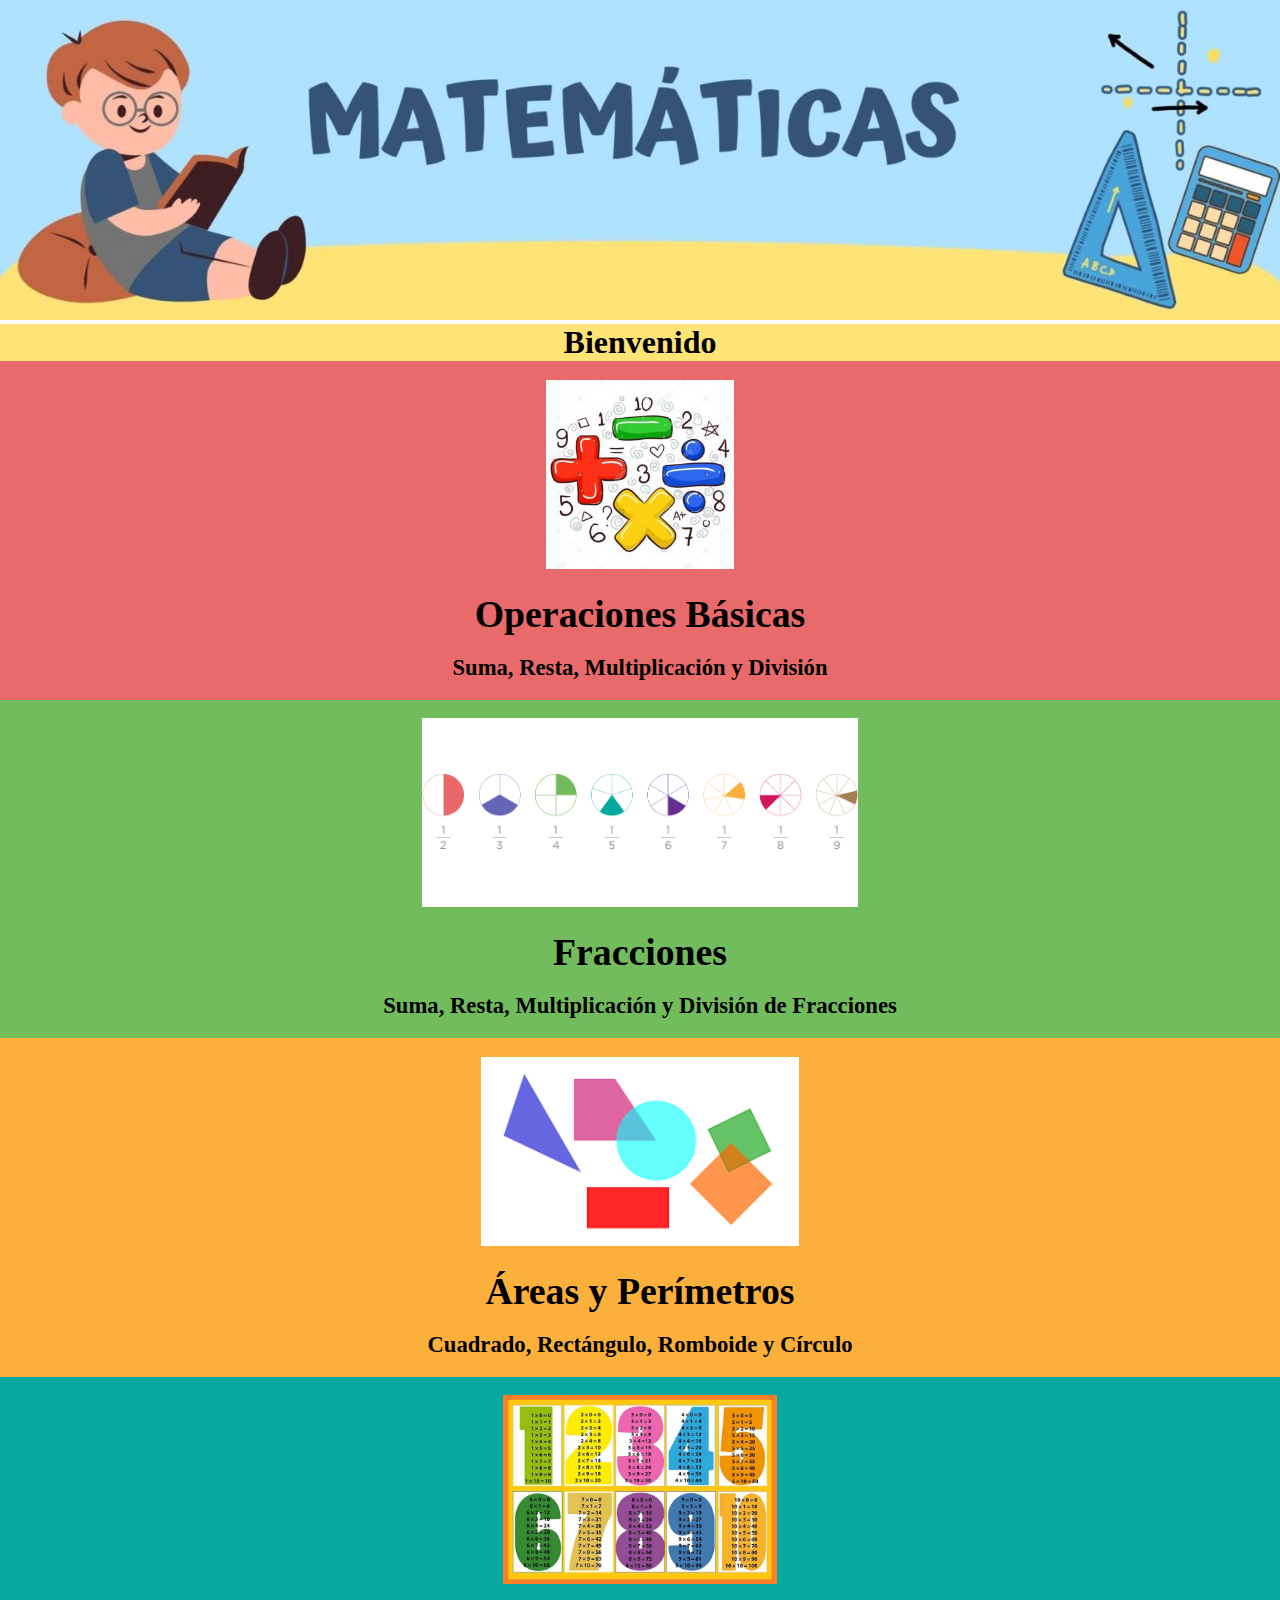
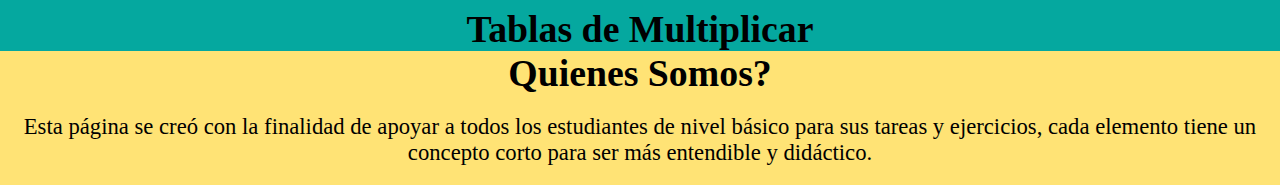
<file: index.html>
<!DOCTYPE html>
<html lang="en">
<head>
    <meta charset="UTF-8">
    <meta name="viewport" content="width=device-width, initial-scale=1.0">
    <title>Matematicas | Aprende Haciendo</title>
    <link rel="stylesheet" href="./SCSS/main.css">
    <!-- SEO -->
    <meta name="description" content="Conceptos básicos de Operaciones Basicas, Fracciones, Áreas y Perímetros y una Tabla de Multiplicar">
    <meta name="keywords" content="sumas, restas, multiplicaciones, areas, perimetros y fracciones">
</head>
<body>
    <header id="encabezado-scss">
        <div class="encabezado-img"><img class="img-encabezado" src="./img/encabezado-index-scss.jpg" alt="Encabezado de Matematicas  de la pagina Principal"></div>
        <div class="titulo-encabezado">
            <h1>Bienvenido</h1>
        </div>
    </header>
    <main>
        <section id="contenido-scss">
            <div class="contenido-div operacionesbasicas-div">
                <a class="contenido-link" href="paginas/operacionesbasicas.html"><img class="contenido-img" src="img/index-operacionesbasicas.jpg" alt="Imagen con signos de suma,resta,multiplicacion y division">
                <h2>Operaciones Básicas<br>
                    <h4>Suma, Resta, Multiplicación y División</h4>
                </h2></a>
            </div>
            <div class="contenido-div fracciones-div">
                <a class="contenido-link" href="paginas/fracciones.html"><img class="contenido-img fraciones-contenido" src="img/index-fracciones.png" alt="Imagen con diferentes Fracciones">
                <h2>Fracciones<br>
                    <h4>Suma, Resta, Multiplicación y División de Fracciones</h4>
                </h2></a>
            </div>
            <div class="contenido-div areasyperimetros-div">
                <a class="contenido-link" href="paginas/areasyperimetros.html"><img class="contenido-img" src="img/index-areasyperimetros.png" alt="Imagen con Figuras Geometricas">
                <h2>
                    Áreas y Perímetros<br><h4>
                        Cuadrado, Rectángulo, Romboide y Círculo
                    </h4>
                </h2></a>
            </div>
            <div class="contenido-div tablas-div">
                <a class="contenido-link" href="paginas/tablasdemultiplicar.html"><img class="contenido-img" src="img/index-tablas.jpg" alt="Imagenes de Tablas">
                <h2>
                    Tablas de Multiplicar<br>
                </h2></a>
            </div>
        </section>
    </main>
    <main>
        <footer>
            <div class="piedepagina">
                <h3>Quienes Somos?</h3>
                <p>Esta página se creó con la finalidad de apoyar a todos los estudiantes de nivel básico para sus tareas y ejercicios, cada elemento tiene un concepto corto para ser más entendible y didáctico.</p>
            </div>
        </footer>
    </main>
    
</body>
</html>
</file>
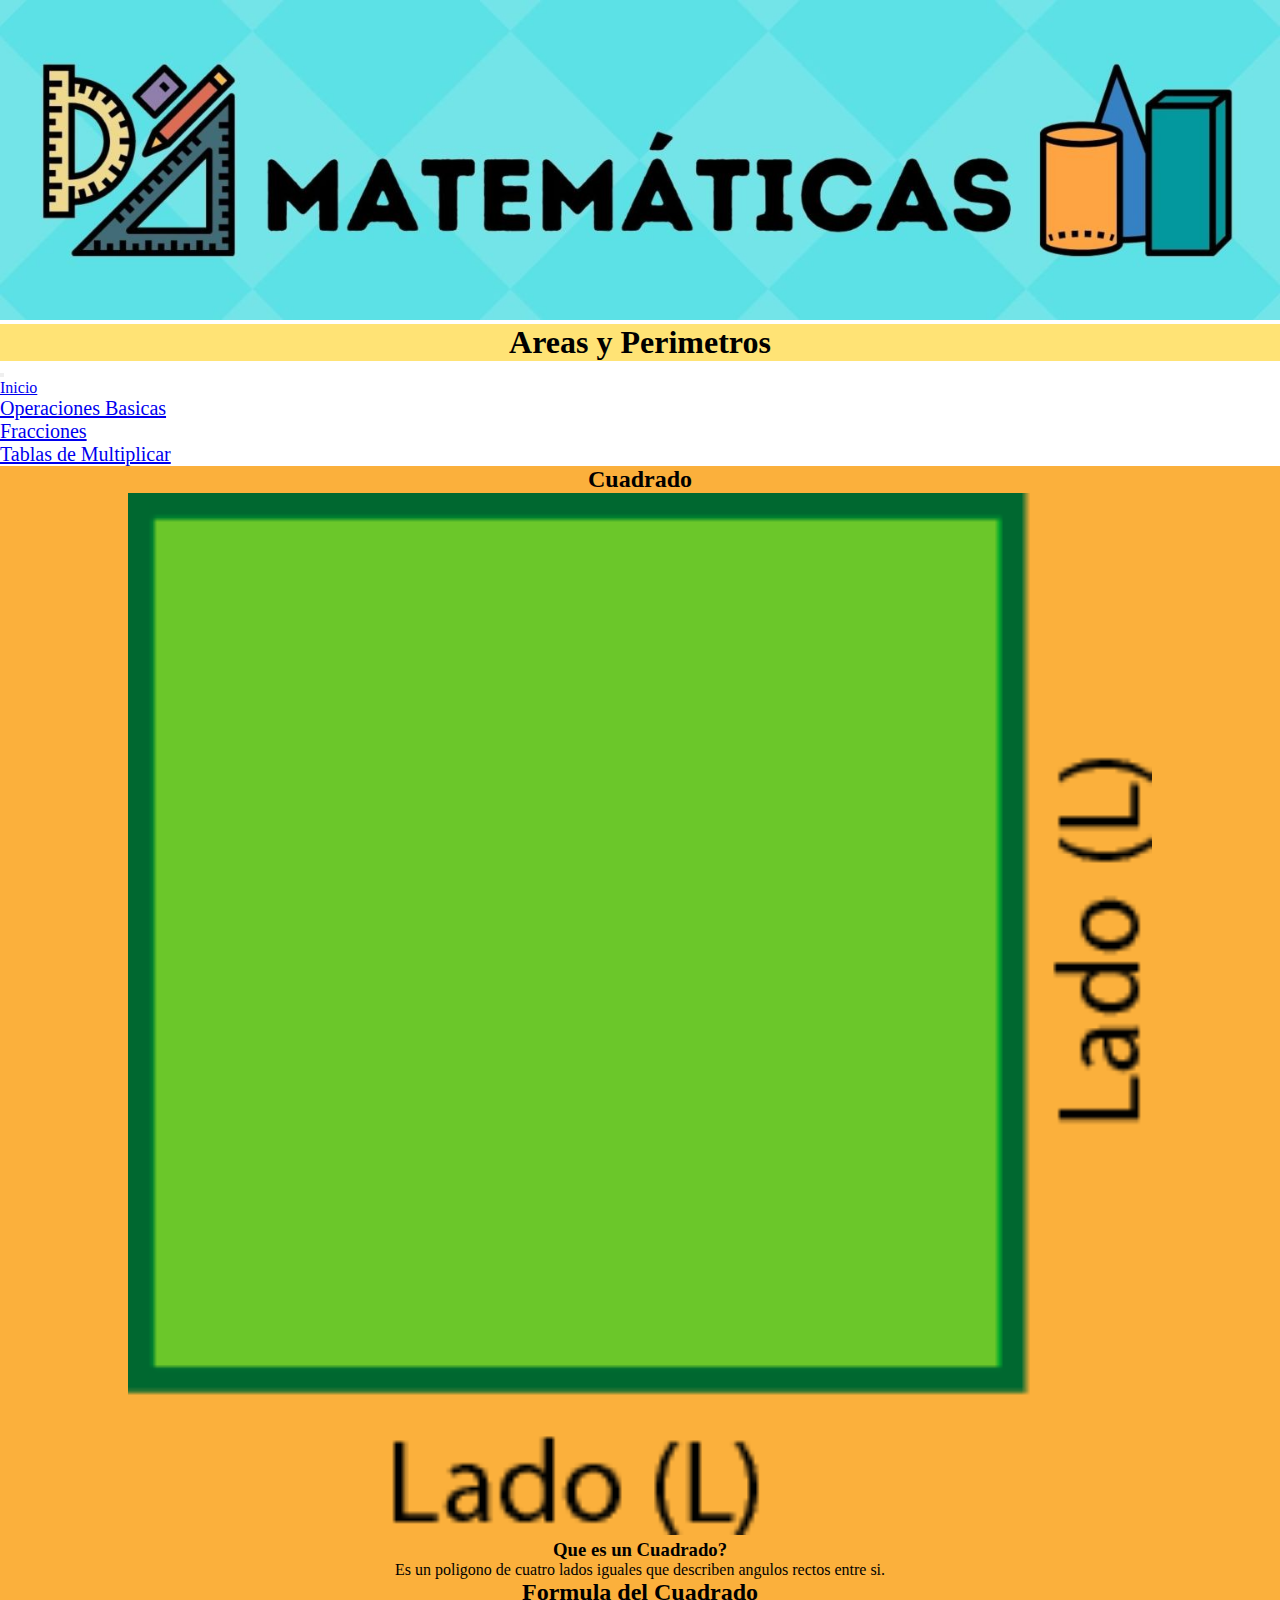
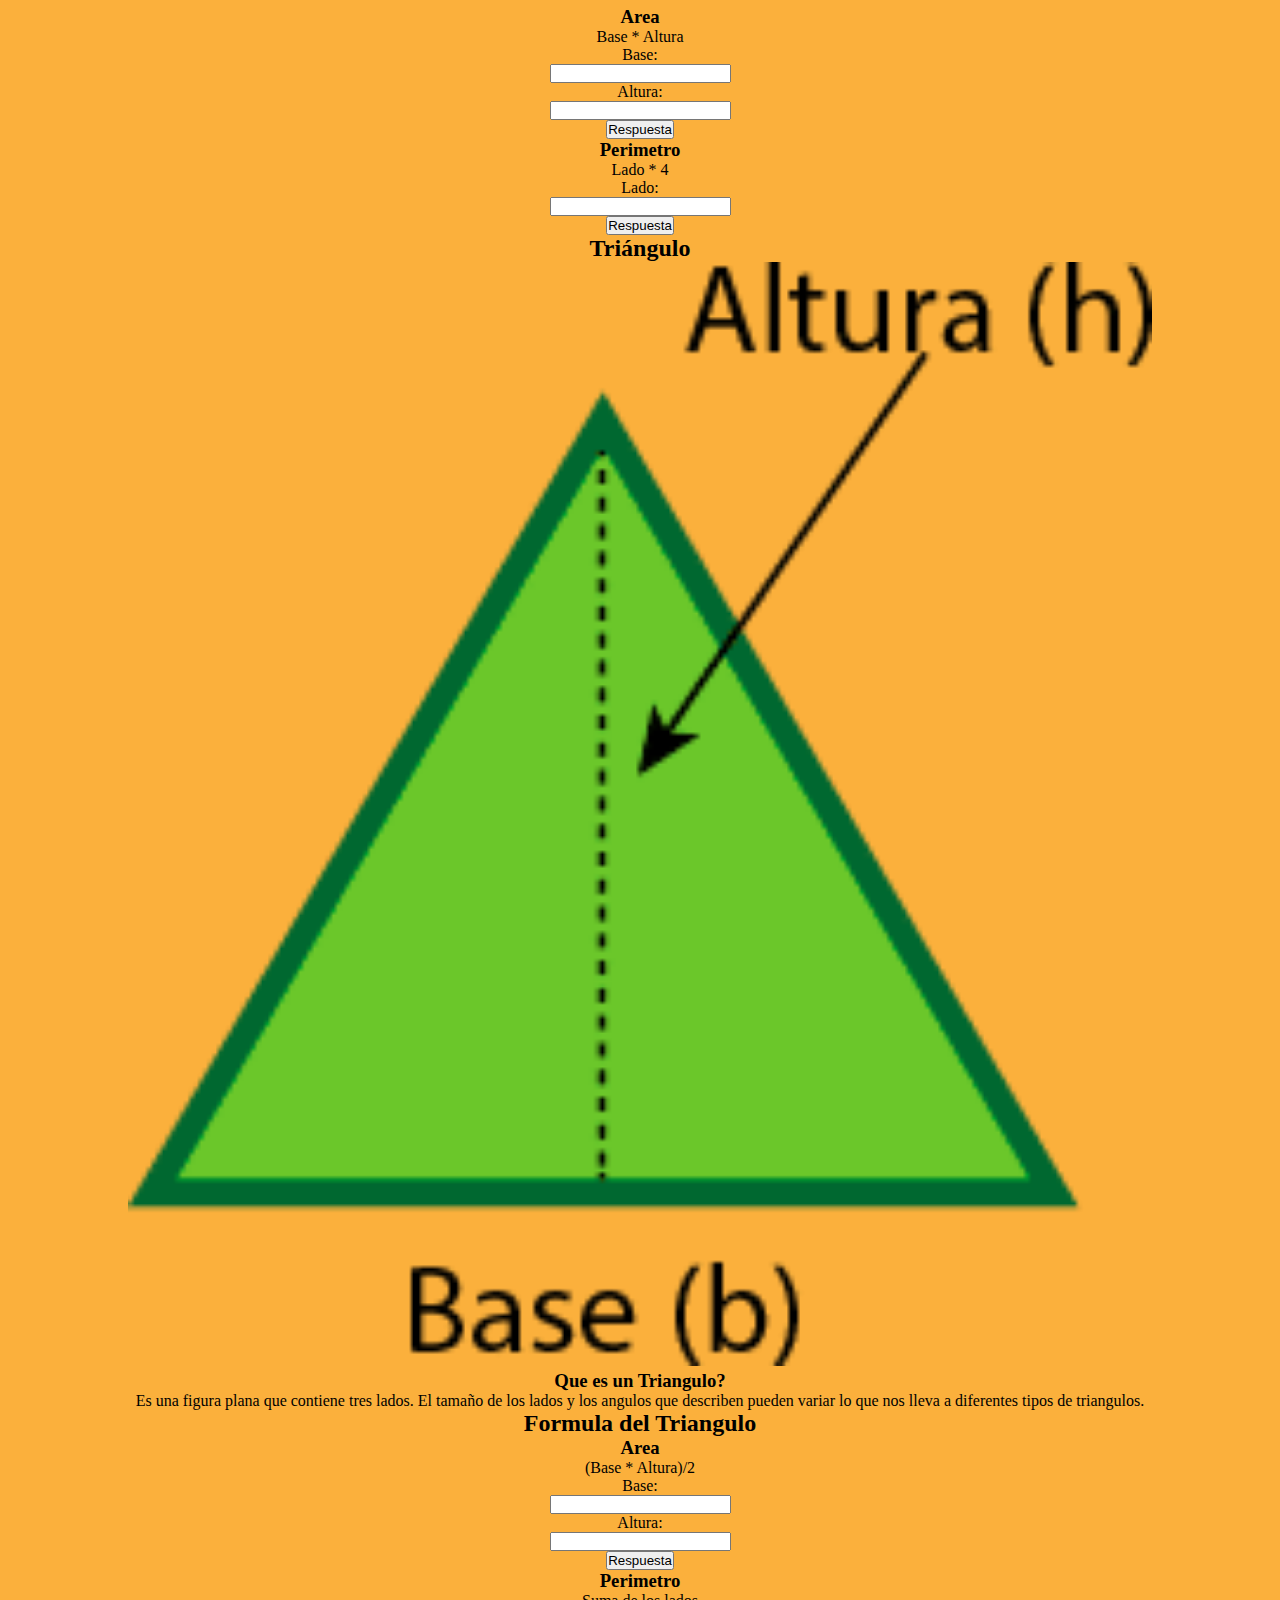
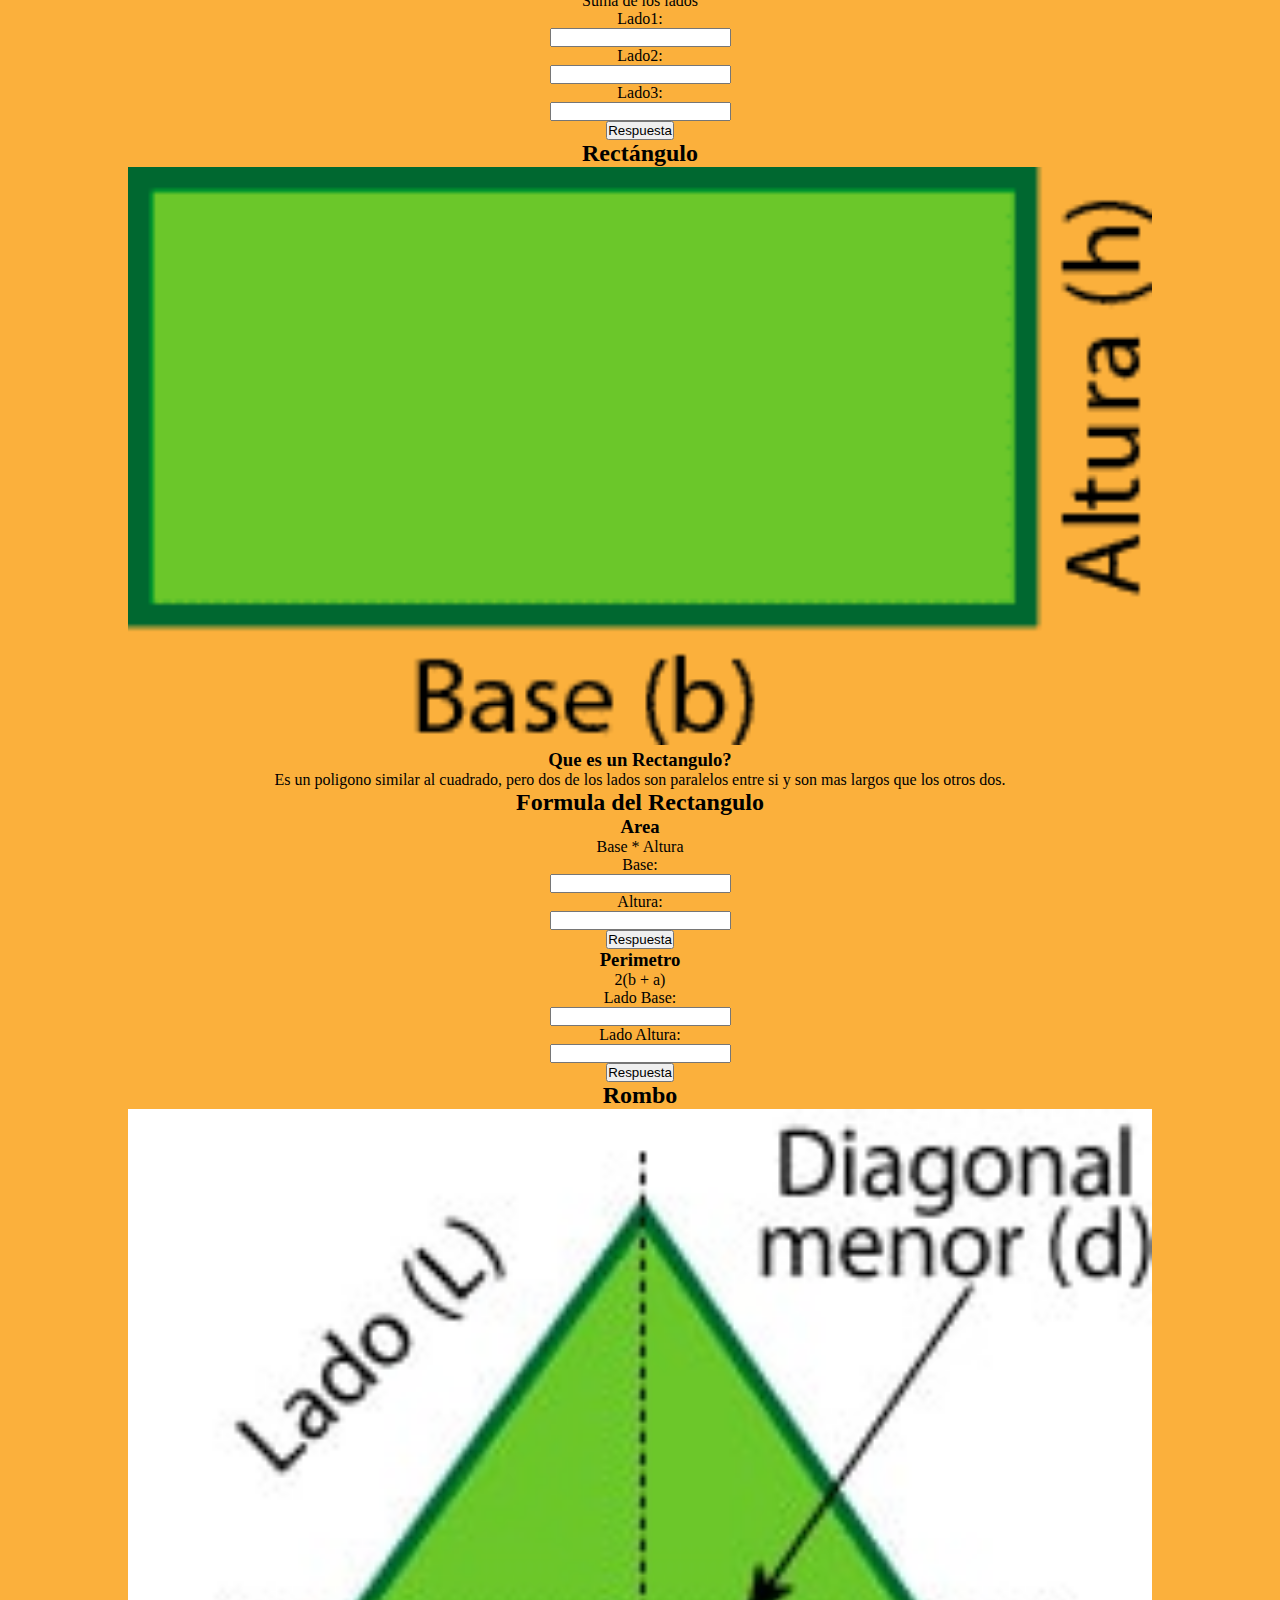
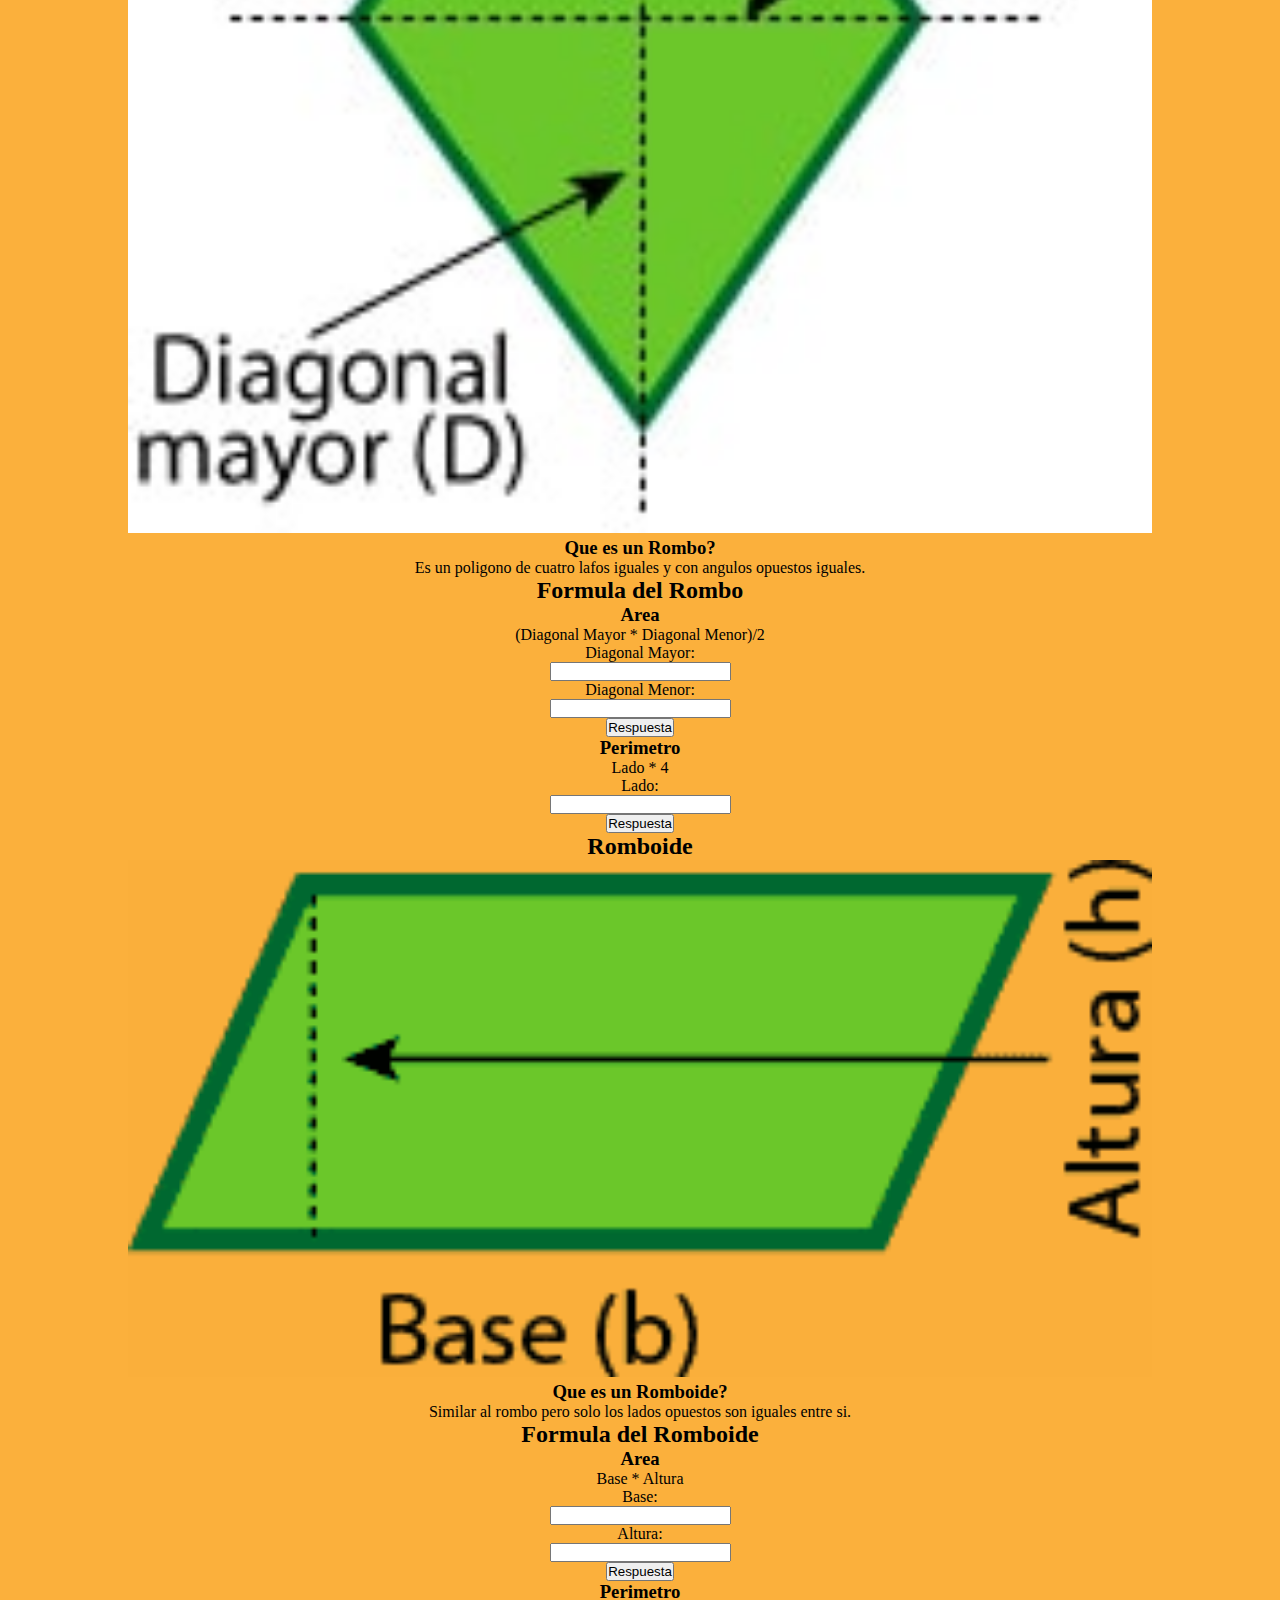
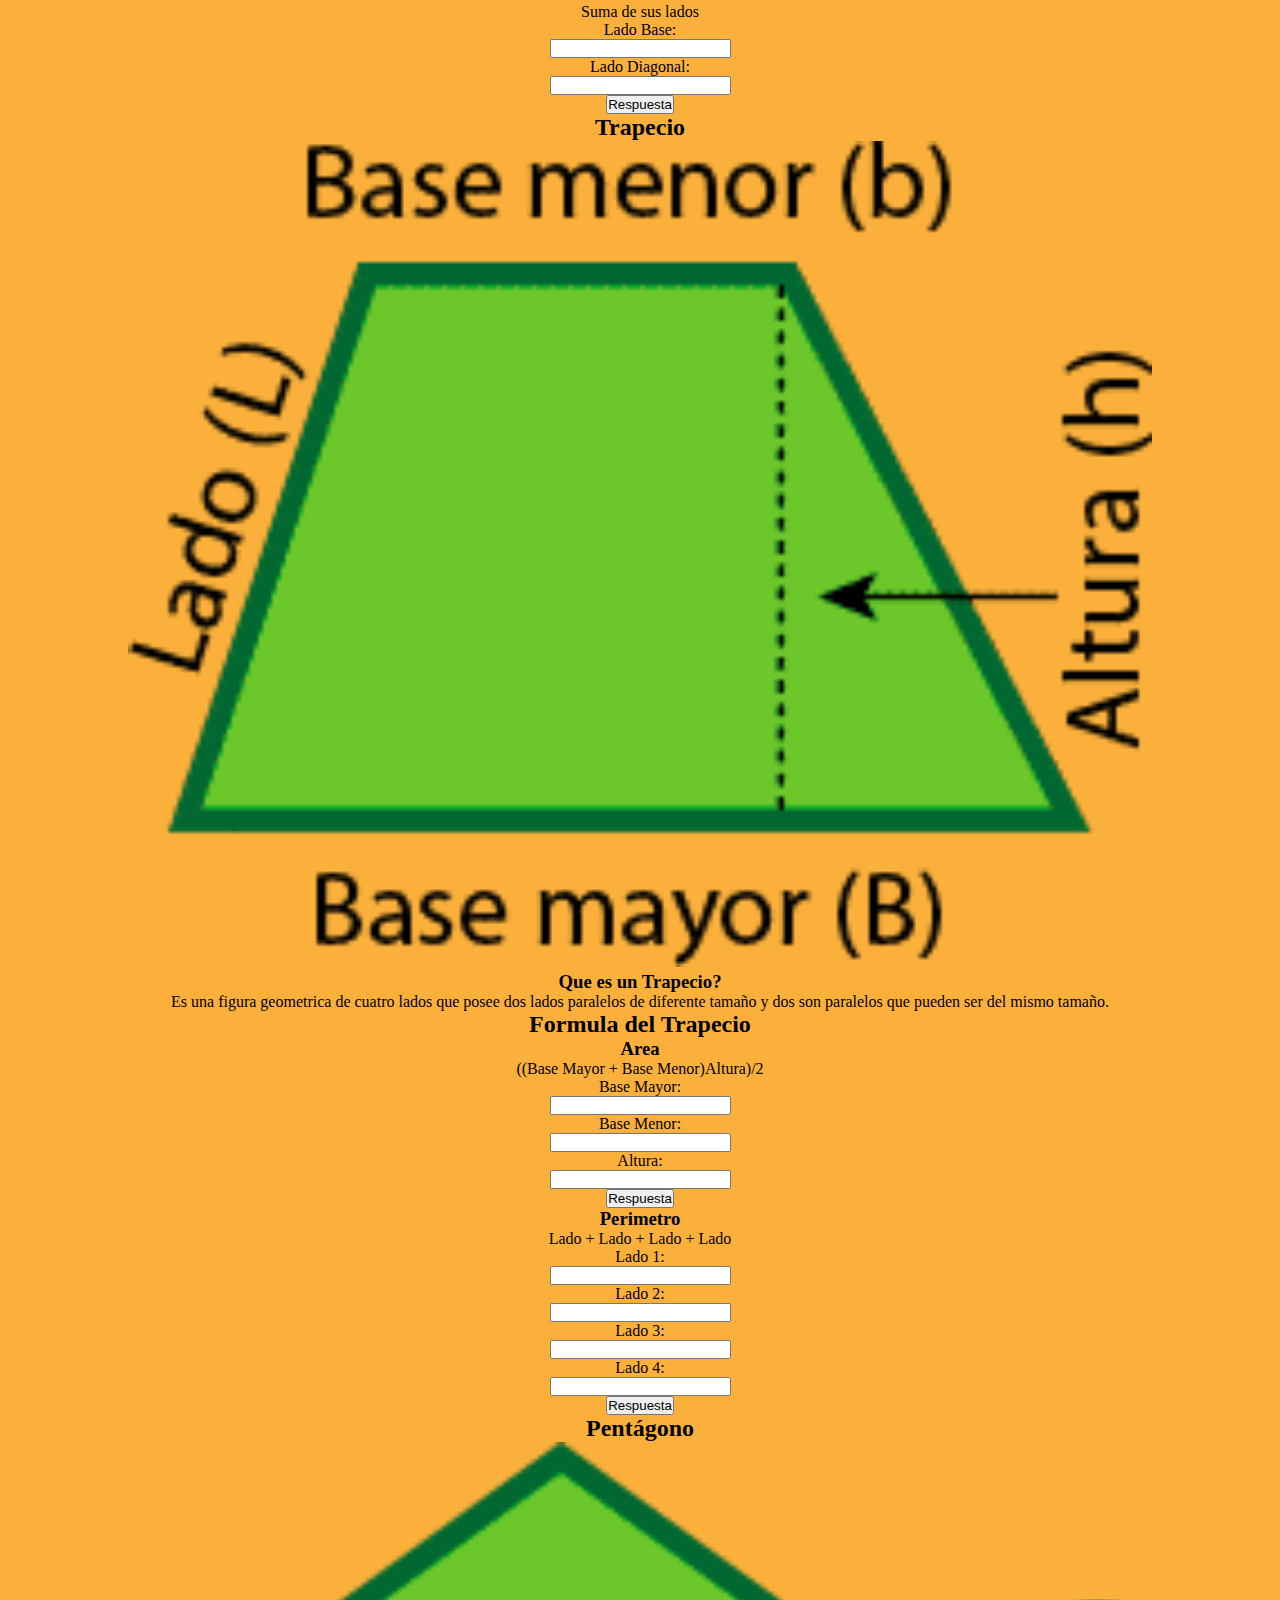
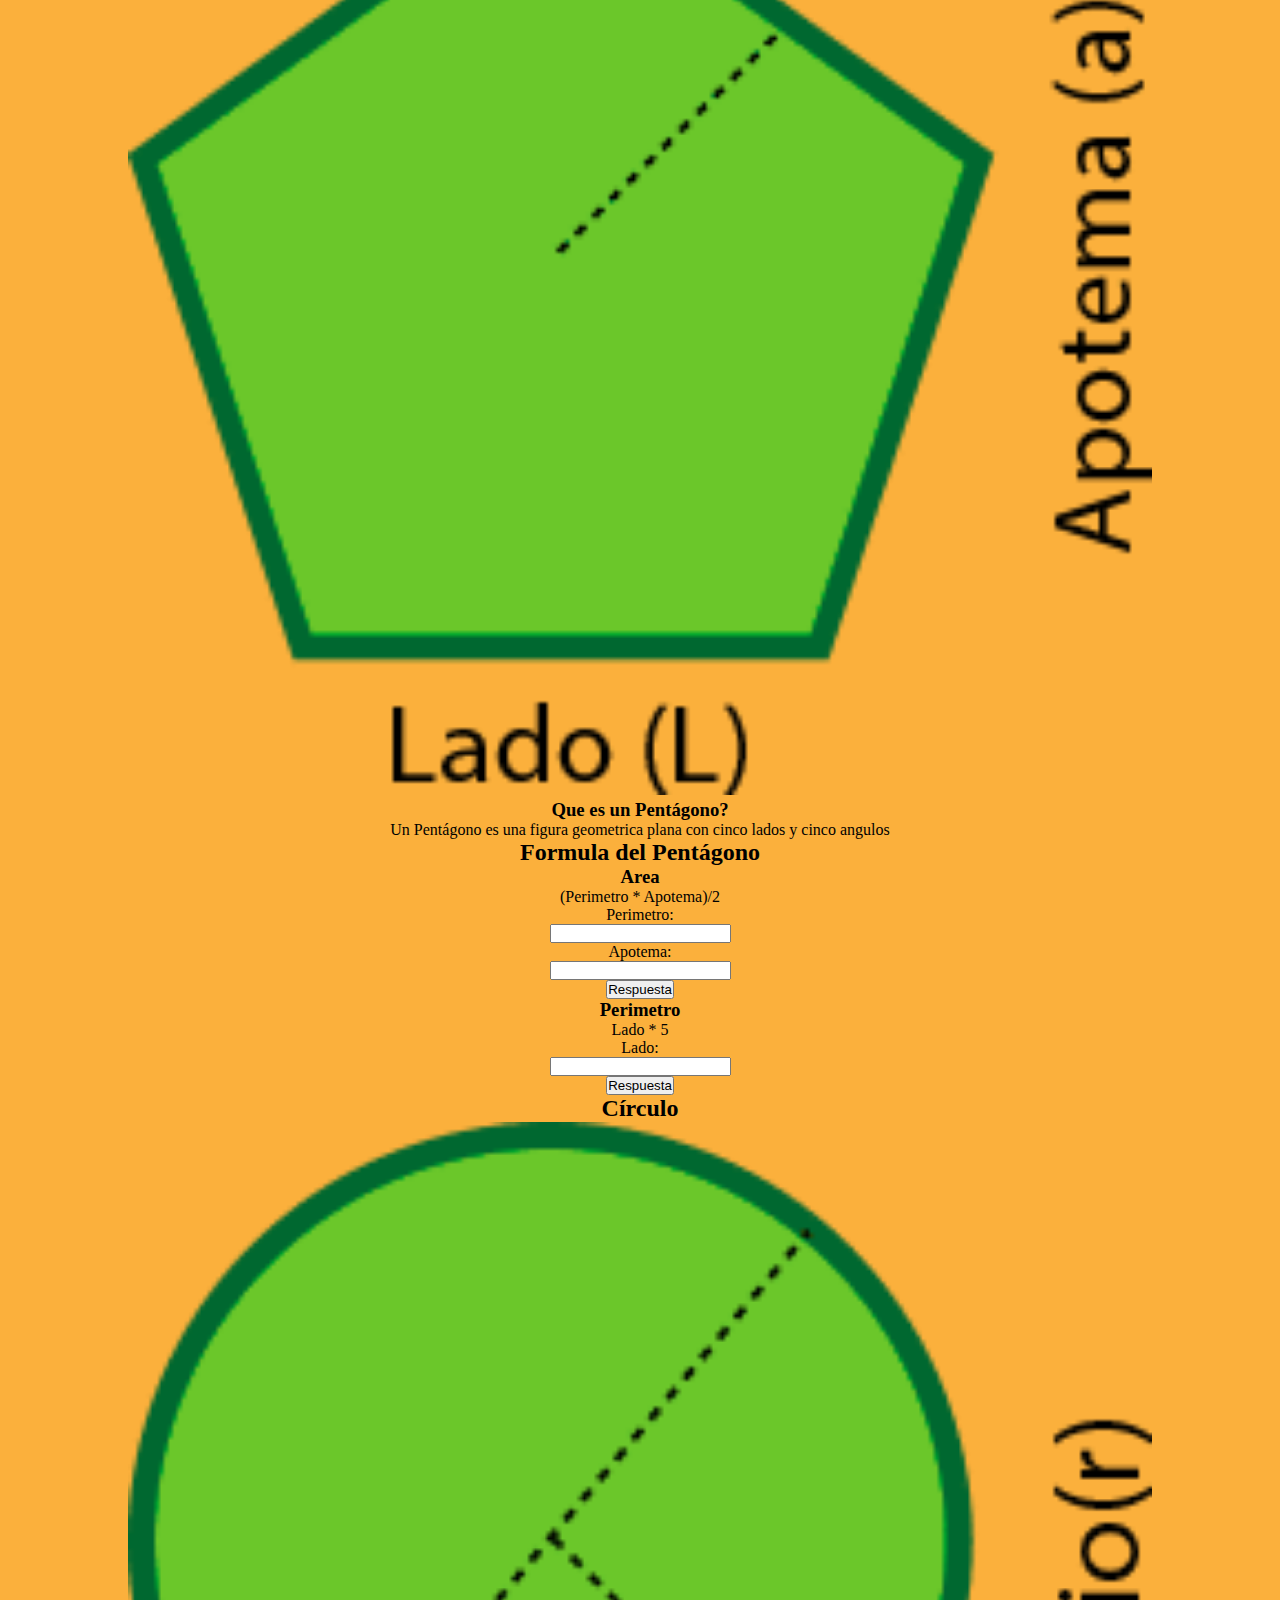
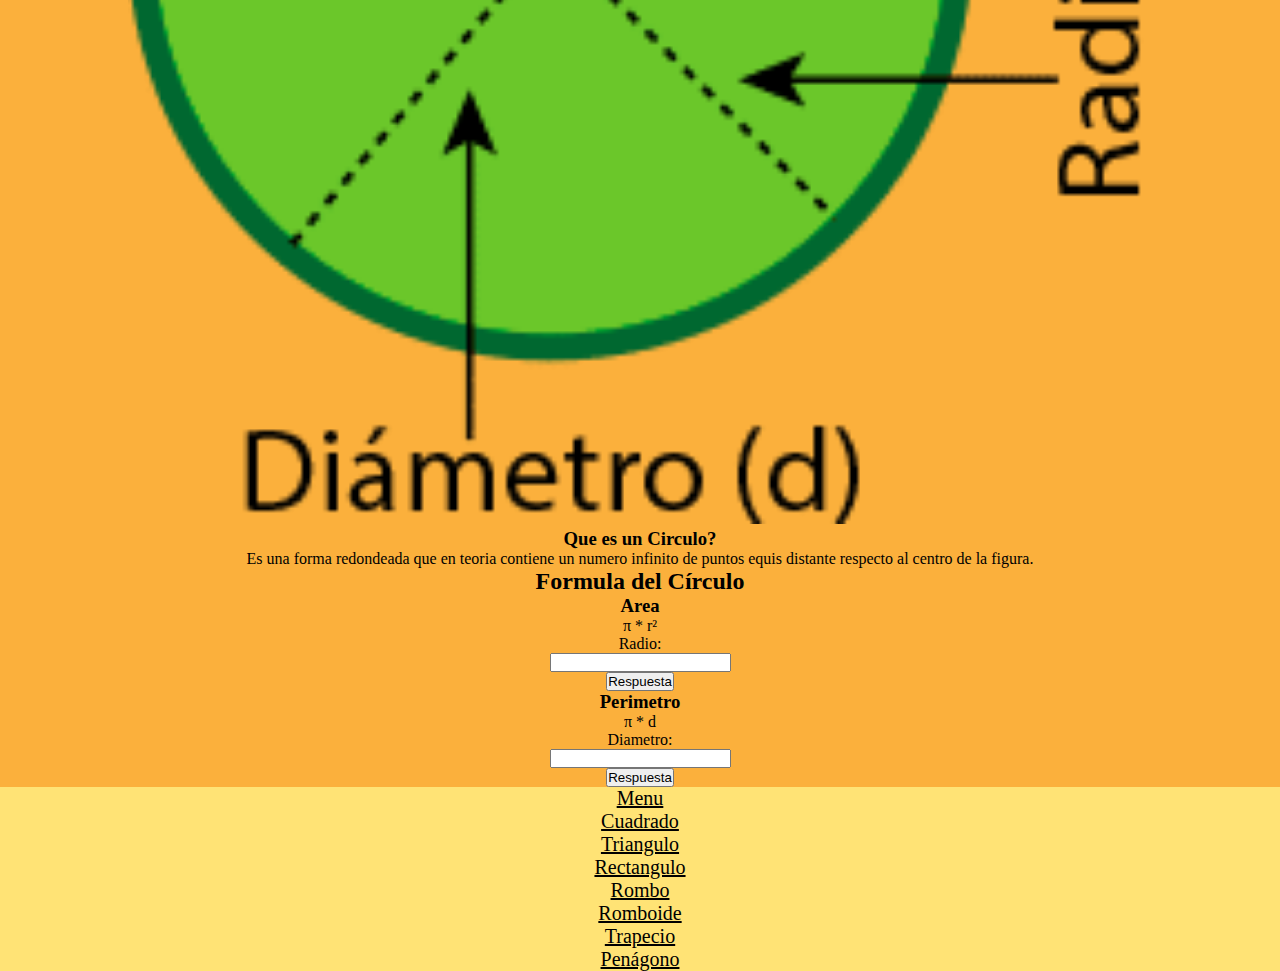
<file: paginas/areasyperimetros.html>
<!DOCTYPE html>
<html lang="en">
<head>
    <meta charset="UTF-8">
    <meta name="viewport" content="width=device-width, initial-scale=1.0">
    <title>Areas y Peerimetros</title>
    <link rel="stylesheet" href="../SCSS/main.css">
    <!-- SEO -->
    <meta name="description" content="Conceptos básicos de Áreas y Perímetros">
    <meta name="keywords" content="Cuadrado, Triángulo, Reactángulo, Rombo, Romboide, Trapecio, Polígono, Círculo">
     <!--Bootstrap CSS-->
     <link href="https://cdn.jsdelivr.net/npm/bootstrap@5.3.2/dist/css/bootstrap.min.css" rel="stylesheet" integrity="sha384-T3c6CoIi6uLrA9TneNEoa7RxnatzjcDSCmG1MXxSR1GAsXEV/Dwwykc2MPK8M2HN" crossorigin="anonymous">
</head>
<body>
    <header id="encabezado-scss">
        <div class="encabezado-img"><img class="img-encabezado" src="../img/encabezado-areasyperimetros.jpg" alt="Encabezado de Matematicas"></div>
        <div class="titulo-encabezado">
            <h1 id="titulo-h1">Areas y Perimetros</h1>
        </div>
        <div>
            <nav class="navbar navbar-expand-sm bg-body-tertiary" id="menu">
                <div class="container-md">
                  <button class="navbar-toggler" type="button" data-bs-toggle="collapse" data-bs-target="#navbarTogglerDemo01" aria-controls="navbarTogglerDemo01" aria-expanded="false" aria-label="Toggle navigation">
                    <span class="navbar-toggler-icon"></span>
                  </button>
                  <div class="collapse navbar-collapse" id="navbarTogglerDemo01">
                    <a class="navbar-brand col-3" href="../index.html">Inicio</a>
                    <ul class="navbar-nav me-auto mb-2 mb-lg-0">
                      
                      <li class="nav-item">
                        <a class="nav-link active" aria-current="page" href="./operacionesbasicas.html">Operaciones Basicas</a>
                      </li>
                      <li class="nav-item">
                        <a class="nav-link active" aria-current="page" href="./fracciones.html">Fracciones</a>
                      </li>
                      <li class="nav-item">
                        <a class="nav-link active" aria-current="page" href="./tablasdemultiplicar.html">Tablas de Multiplicar</a>
                      </li>
                    </ul>
                  </div>
                </div>
            </nav>
        </div>
    </header>
    <main>
        <section id="areasyperimetros">
            <!-- CUADRADO -->
            <div class="cuadrado-contenido">
                <h2 id="cuadrado">Cuadrado</h2>
                <img src="../img/ayp-cuadrado.png" alt="Imagen de un Cuadrado">
                <h3>Que es un Cuadrado?</h3>
                <p>Es un poligono de cuatro lados iguales que describen angulos rectos entre si.</p>
                <h2>Formula del Cuadrado</h2>
                <h3>Area</h3>
                <p>Base * Altura</p>
                <div class="row justify-content-center">
                    <label class="col-4 col-form-label">Base:</label>
                    <div class="col-8 col-md-4">
                        <input type="number" class="form-control1 col-4" id="bc1">
                    </div>
                </div>
                <div class="row justify-content-center">
                    <label class="col-4 col-form-label">Altura:</label>
                    <div class="col-8 col-md-4">
                        <input type="number" class="form-control1 col-4" id="ac1">
                    </div>
                </div>
                <div class="row justify-content-center">
                    <div class="col-8 col-md-4">
                        <button class="btn btn-primary col-5 mt-2" id="bac">Respuesta</button>
                    </div>
                </div>
                <div class="row justify-content-center mt-3">
                    <div class="alert alert-primary col-4 col-md-6" id="rac" role="alert">
                    </div>
                </div>
                <h3>Perimetro</h3>
                <p>Lado * 4</p>
                <div class="row justify-content-center">
                    <label class="col-4 col-form-label">Lado:</label>
                    <div class="col-8 col-md-4">
                        <input type="number" class="form-control1 col-4" id="lc1">
                    </div>
                </div>
                <div class="row justify-content-center">
                    <div class="col-8 col-md-4">
                        <button class="btn btn-primary col-5 mt-2" id="bpc">Respuesta</button>
                    </div>
                </div>
                <div class="row justify-content-center mt-3">
                    <div class="alert alert-primary col-4 col-md-6" id="rpc" role="alert">
                    </div>
                </div>
            </div>
            <!-- TRIANGULO -->
            <div class="triangulo-contenido">
                <h2 id="triangulo">Triángulo</h2>
                <img src="../img/ayp-triangulo.png" alt="Imagen de un Triangulo">
                <h3>Que es un Triangulo?</h3>
                <p>Es una figura plana que contiene tres lados. El tamaño de los lados y los angulos que describen pueden variar lo que nos lleva a diferentes tipos de triangulos.
                </p>
                <h2>Formula del Triangulo</h2>
                <h3>Area</h3>
                <p>(Base * Altura)/2</p>
                <div class="row justify-content-center">
                    <label class="col-4 col-form-label">Base:</label>
                    <div class="col-8 col-md-4">
                        <input type="number" class="form-control1 col-4" id="bt1">
                    </div>
                </div>
                <div class="row justify-content-center">
                    <label class="col-4 col-form-label">Altura:</label>
                    <div class="col-8 col-md-4">
                        <input type="number" class="form-control1 col-4" id="at1">
                    </div>
                </div>
                <div class="row justify-content-center">
                    <div class="col-8 col-md-4">
                        <button class="btn btn-secondary col-5 mt-2" id="bat">Respuesta</button>
                    </div>
                </div>
                <div class="row justify-content-center mt-3">
                    <div class="alert alert-secondary col-4 col-md-6" id="rat" role="alert">
                    </div>
                </div>
                <h3>Perimetro</h3>
                <p>Suma de los lados</p>
                <div class="row justify-content-center">
                    <label class="col-4 col-form-label">Lado1:</label>
                    <div class="col-8 col-md-4">
                        <input type="number" class="form-control1 col-4" id="lt1">
                    </div>
                </div>
                <div class="row justify-content-center">
                    <label class="col-4 col-form-label">Lado2:</label>
                    <div class="col-8 col-md-4">
                        <input type="number" class="form-control1 col-4" id="lt2">
                    </div>
                </div>
                <div class="row justify-content-center">
                    <label class="col-4 col-form-label">Lado3:</label>
                    <div class="col-8 col-md-4">
                        <input type="number" class="form-control1 col-4" id="lt3">
                    </div>
                </div>
                <div class="row justify-content-center">
                    <div class="col-8 col-md-4">
                        <button class="btn btn-secondary col-5 mt-2" id="bpt">Respuesta</button>
                    </div>
                </div>
                <div class="row justify-content-center mt-3">
                    <div class="alert alert-secondary col-4 col-md-6" id="rpt" role="alert">
                    </div>
                </div>
            </div>
            <!-- RECTANGULO -->
            <div class="rectangulo-contenido">
                <h2 id="rectangulo">Rectángulo</h2>
                <img src="../img/ayp-rectangulo.png" alt="Imagen de un Rectangulo">
                <h3>Que es un Rectangulo?</h3>
                <p>Es un poligono similar al cuadrado, pero dos de los lados son paralelos entre si y son mas largos que los otros dos.</p>
                <h2>Formula del Rectangulo</h2>
                <h3>Area</h3>
                <p>Base * Altura</p>
                <div class="row justify-content-center">
                    <label class="col-4 col-form-label">Base:</label>
                    <div class="col-8 col-md-4">
                        <input type="number" class="form-control1 col-4" id="br1">
                    </div>
                </div>
                <div class="row justify-content-center">
                    <label class="col-4 col-form-label">Altura:</label>
                    <div class="col-8 col-md-4">
                        <input type="number" class="form-control1 col-4" id="ar1">
                    </div>
                </div>
                <div class="row justify-content-center">
                    <div class="col-8 col-md-4">
                        <button class="btn btn-success col-5 mt-2" id="barectangulo">Respuesta</button>
                    </div>
                </div>
                <div class="row justify-content-center mt-3">
                    <div class="alert alert-success col-4 col-md-6" id="rarectangulo" role="alert">
                    </div>
                </div>
                <h3>Perimetro</h3>
                <p>2(b + a)</p>
                <div class="row justify-content-center">
                    <label class="col-4 col-form-label">Lado Base:</label>
                    <div class="col-8 col-md-4">
                        <input type="number" class="form-control1 col-4" id="pr1">
                    </div>
                </div>
                <div class="row justify-content-center">
                    <label class="col-4 col-form-label">Lado Altura:</label>
                    <div class="col-8 col-md-4">
                        <input type="number" class="form-control1 col-4" id="pr2">
                    </div>
                </div>
                <div class="row justify-content-center">
                    <div class="col-8 col-md-4">
                        <button class="btn btn-success col-5 mt-2" id="bprectangulo">Respuesta</button>
                    </div>
                </div>
                <div class="row justify-content-center mt-3">
                    <div class="alert alert-success col-4 col-md-6" id="rprectangulo" role="alert">
                    </div>
                </div>
            </div>
            <!-- ROMBO -->
            <div class="rombo-contenido">
                <h2 id="rombo">Rombo</h2>
                <img src="../img/ayp-rombo.jpg" alt="Imagen de un Rombo">
                <h3>Que es un Rombo?</h3>
                <p>Es un poligono de cuatro lafos iguales y con angulos opuestos iguales.
                </p>
                <h2>Formula del Rombo</h2>
                <h3>Area</h3>
                <p>(Diagonal Mayor * Diagonal Menor)/2</p>
                <div class="row justify-content-center">
                    <label class="col-4 col-form-label">Diagonal Mayor:</label>
                    <div class="col-8 col-md-4">
                        <input type="number" class="form-control1 col-4" id="dm1">
                    </div>
                </div>
                <div class="row justify-content-center">
                    <label class="col-4 col-form-label">Diagonal Menor:</label>
                    <div class="col-8 col-md-4">
                        <input type="number" class="form-control1 col-4" id="dm2">
                    </div>
                </div>
                <div class="row justify-content-center">
                    <div class="col-8 col-md-4">
                        <button class="btn btn-danger col-5 mt-2" id="barombo">Respuesta</button>
                    </div>
                </div>
                <div class="row justify-content-center mt-3">
                    <div class="alert alert-danger col-4 col-md-6" id="rarombo" role="alert">
                    </div>
                </div>
                <h3>Perimetro</h3>
                <p>Lado * 4</p>
                <div class="row justify-content-center">
                    <label class="col-4 col-form-label">Lado:</label>
                    <div class="col-8 col-md-4">
                        <input type="number" class="form-control1 col-4" id="lrombo">
                    </div>
                </div>
                <div class="row justify-content-center">
                    <div class="col-8 col-md-4">
                        <button class="btn btn-danger col-5 mt-2" id="bprombo">Respuesta</button>
                    </div>
                </div>
                <div class="row justify-content-center mt-3">
                    <div class="alert alert-danger col-4 col-md-6" id="rprombo" role="alert">
                    </div>
                </div>
            </div>
            <!-- ROMBOIDE -->
            <div class="romboide-contenido">
                <h2 id="romboide">Romboide</h2>
                <img src="../img/ayp-romboide.png" alt="Imagen de un Romboide">
                <h3>Que es un Romboide?</h3>
                <p>Similar al rombo pero solo los lados opuestos son iguales entre si.
                </p>
                <h2>Formula del Romboide</h2>
                <h3>Area</h3>
                <p>Base * Altura</p>
                <div class="row justify-content-center">
                    <label class="col-4 col-form-label">Base:</label>
                    <div class="col-8 col-md-4">
                        <input type="number" class="form-control1 col-4" id="bromboide">
                    </div>
                </div>
                <div class="row justify-content-center">
                    <label class="col-4 col-form-label">Altura:</label>
                    <div class="col-8 col-md-4">
                        <input type="number" class="form-control1 col-4" id="aromboide">
                    </div>
                </div>
                <div class="row justify-content-center">
                    <div class="col-8 col-md-4">
                        <button class="btn btn-info col-5 mt-2" id="baromboide">Respuesta</button>
                    </div>
                </div>
                <div class="row justify-content-center mt-3">
                    <div class="alert alert-info col-4 col-md-6" id="raromboide" role="alert">
                    </div>
                </div>
                <h3>Perimetro</h3>
                <p>Suma de sus lados</p>
                <div class="row justify-content-center">
                    <label class="col-4 col-form-label">Lado Base:</label>
                    <div class="col-8 col-md-4">
                        <input type="number" class="form-control1 col-4" id="lromboide1">
                    </div>
                </div>
                <div class="row justify-content-center">
                    <label class="col-4 col-form-label">Lado Diagonal:</label>
                    <div class="col-8 col-md-4">
                        <input type="number" class="form-control1 col-4" id="lromboide2">
                    </div>
                </div>
                <div class="row justify-content-center">
                    <div class="col-8 col-md-4">
                        <button class="btn btn-info col-5 mt-2" id="bpromboide">Respuesta</button>
                    </div>
                </div>
                <div class="row justify-content-center mt-3">
                    <div class="alert alert-info col-4 col-md-6" id="rpromboide" role="alert">
                    </div>
                </div>
            </div>
            <!-- TRAPECIO -->
            <div class="trapecio-contenido">
                <h2 id="trapecio">Trapecio</h2>
                <img src="../img/ayp-trapecio.png" alt="Imagen de un Trapecio">
                <h3>Que es un Trapecio?</h3>
                <p>Es una figura geometrica de cuatro lados que posee dos lados paralelos de diferente tamaño y dos son paralelos que pueden ser del mismo tamaño.
                </p>
                <h2>Formula del Trapecio</h2>
                <h3>Area</h3>
                <p>((Base Mayor + Base Menor)Altura)/2</p>
                <div class="row justify-content-center">
                    <label class="col-4 col-form-label">Base Mayor:</label>
                    <div class="col-8 col-md-4">
                        <input type="number" class="form-control1 col-4" id="bmt1">
                    </div>
                </div>
                <div class="row justify-content-center">
                    <label class="col-4 col-form-label">Base Menor:</label>
                    <div class="col-8 col-md-4">
                        <input type="number" class="form-control1 col-4" id="bmt2">
                    </div>
                </div>
                <div class="row justify-content-center">
                    <label class="col-4 col-form-label">Altura:</label>
                    <div class="col-8 col-md-4">
                        <input type="number" class="form-control1 col-4" id="atrapecio">
                    </div>
                </div>
                <div class="row justify-content-center">
                    <div class="col-8 col-md-4">
                        <button class="btn btn-light col-5 mt-2" id="batrapecio">Respuesta</button>
                    </div>
                </div>
                <div class="row justify-content-center mt-3">
                    <div class="alert alert-light col-4 col-md-6" id="ratrapecio" role="alert">
                    </div>
                </div>
                <h3>Perimetro</h3>
                <p>Lado + Lado + Lado + Lado</p>
                <div class="row justify-content-center">
                    <label class="col-4 col-form-label">Lado 1:</label>
                    <div class="col-8 col-md-4">
                        <input type="number" class="form-control1 col-4" id="ltr1">
                    </div>
                </div>
                <div class="row justify-content-center">
                    <label class="col-4 col-form-label">Lado 2:</label>
                    <div class="col-8 col-md-4">
                        <input type="number" class="form-control1 col-4" id="ltr2">
                    </div>
                </div>
                <div class="row justify-content-center">
                    <label class="col-4 col-form-label">Lado 3:</label>
                    <div class="col-8 col-md-4">
                        <input type="number" class="form-control1 col-4" id="ltr3">
                    </div>
                </div>
                <div class="row justify-content-center">
                    <label class="col-4 col-form-label">Lado 4:</label>
                    <div class="col-8 col-md-4">
                        <input type="number" class="form-control1 col-4" id="ltr4">
                    </div>
                </div>
                <div class="row justify-content-center">
                    <div class="col-8 col-md-4">
                        <button class="btn btn-light col-5 mt-2" id="bptrapecio">Respuesta</button>
                    </div>
                </div>
                <div class="row justify-content-center mt-3">
                    <div class="alert alert-light col-4 col-md-6" id="rptrapecio" role="alert">
                    </div>
                </div>
            </div>
            <!-- PENTAGONO -->
            <div class="poligono-contenido">
                <h2 id="pentagono">Pentágono</h2>
                <img src="../img/ayp-poligono.png" alt="Imagen de un Poligono">
                <h3>Que es un Pentágono?</h3>
                <p>Un Pentágono es una figura geometrica plana con cinco lados y cinco angulos
                </p>
                <h2>Formula del Pentágono</h2>
                <h3>Area</h3>
                <p>(Perimetro * Apotema)/2</p>
                <div class="row justify-content-center">
                    <label class="col-4 col-form-label">Perimetro:</label>
                    <div class="col-8 col-md-4">
                        <input type="number" class="form-control1 col-4" id="pp">
                    </div>
                </div>
                <div class="row justify-content-center">
                    <label class="col-4 col-form-label">Apotema:</label>
                    <div class="col-8 col-md-4">
                        <input type="number" class="form-control1 col-4" id="apotema">
                    </div>
                </div>
                <div class="row justify-content-center">
                    <div class="col-8 col-md-4">
                        <button class="btn btn-dark col-5 mt-2" id="bapentagono">Respuesta</button>
                    </div>
                </div>
                <div class="row justify-content-center mt-3">
                    <div class="alert alert-dark col-4 col-md-6" id="rapentagono" role="alert">
                    </div>
                </div>
                <h3>Perimetro</h3>
                <p>Lado * 5</p>
                <div class="row justify-content-center">
                    <label class="col-4 col-form-label">Lado:</label>
                    <div class="col-8 col-md-4">
                        <input type="number" class="form-control1 col-4" id="lpentagono">
                    </div>
                </div>
                <div class="row justify-content-center">
                    <div class="col-8 col-md-4">
                        <button class="btn btn-dark col-5 mt-2" id="bppentagono">Respuesta</button>
                    </div>
                </div>
                <div class="row justify-content-center mt-3">
                    <div class="alert alert-dark col-4 col-md-6" id="rppentagono" role="alert">
                    </div>
                </div>
            </div>
            <!-- CIRCULO -->
            <div class="circulo">
                <h2>Círculo</h2>
                <img src="../img/ayp-circulo.png" alt="Imagen de un Circulo">
                <h3>Que es un Circulo?</h3>
                <p>Es una forma redondeada que en teoria contiene un numero infinito de puntos equis distante respecto al centro de la figura.
                </p>
                <h2>Formula del Círculo</h2>
                <h3>Area</h3>
                <p>π * r²</p>
                <div class="row justify-content-center">
                    <label class="col-4 col-form-label">Radio:</label>
                    <div class="col-8 col-md-4">
                        <input type="number" class="form-control1 col-4" id="radio">
                    </div>
                </div>
                <div class="row justify-content-center">
                    <div class="col-8 col-md-4">
                        <button class="btn btn-primary col-5 mt-2" id="bacirculo">Respuesta</button>
                    </div>
                </div>
                <div class="row justify-content-center mt-3">
                    <div class="alert alert-primary col-4 col-md-6" id="racirculo" role="alert">
                    </div>
                </div>
                <h3>Perimetro</h3>
                <p>π * d</p>
                <div class="row justify-content-center">
                    <label class="col-4 col-form-label">Diametro:</label>
                    <div class="col-8 col-md-4">
                        <input type="number" class="form-control1 col-4" id="diametro">
                    </div>
                </div>
                
                <div class="row justify-content-center">
                    <div class="col-8 col-md-4">
                        <button class="btn btn-primary col-5 mt-2" id="bpcirculo">Respuesta</button>
                    </div>
                </div>
                <div class="row justify-content-center mt-3">
                    <div class="alert alert-primary col-4 col-md-6" id="rpcirculo" role="alert">
                    </div>
                </div>
            </div>
        </section>
    </main>
    <footer>
        <div id="fin-paginas">
        <ul class="fin-ul">
            <li><a href="#titulo-h1">Menu</a></li>
            <li><a href="#cuadrado">Cuadrado</a></li>
            <li><a href="#triagulo">Triangulo</a></li>
            <li><a href="#rectangulo">Rectangulo</a></li>
            <li><a href="#rombo">Rombo</a></li>
            <li><a href="#romboide">Romboide</a></li>
            <li><a href="#trapecio">Trapecio</a></li>
            <li><a href="#pentagono">Penágono</a></li>
        </ul>
        </div>
    </footer>
    <!--Bootstrap JS-->
    <script src="https://cdn.jsdelivr.net/npm/bootstrap@5.3.2/dist/js/bootstrap.bundle.min.js" integrity="sha384-C6RzsynM9kWDrMNeT87bh95OGNyZPhcTNXj1NW7RuBCsyN/o0jlpcV8Qyq46cDfL" crossorigin="anonymous"></script>

    <!--JavaScrip-->
    <script src="../js/ayp.js"></script>
</body>
</html>
</file>
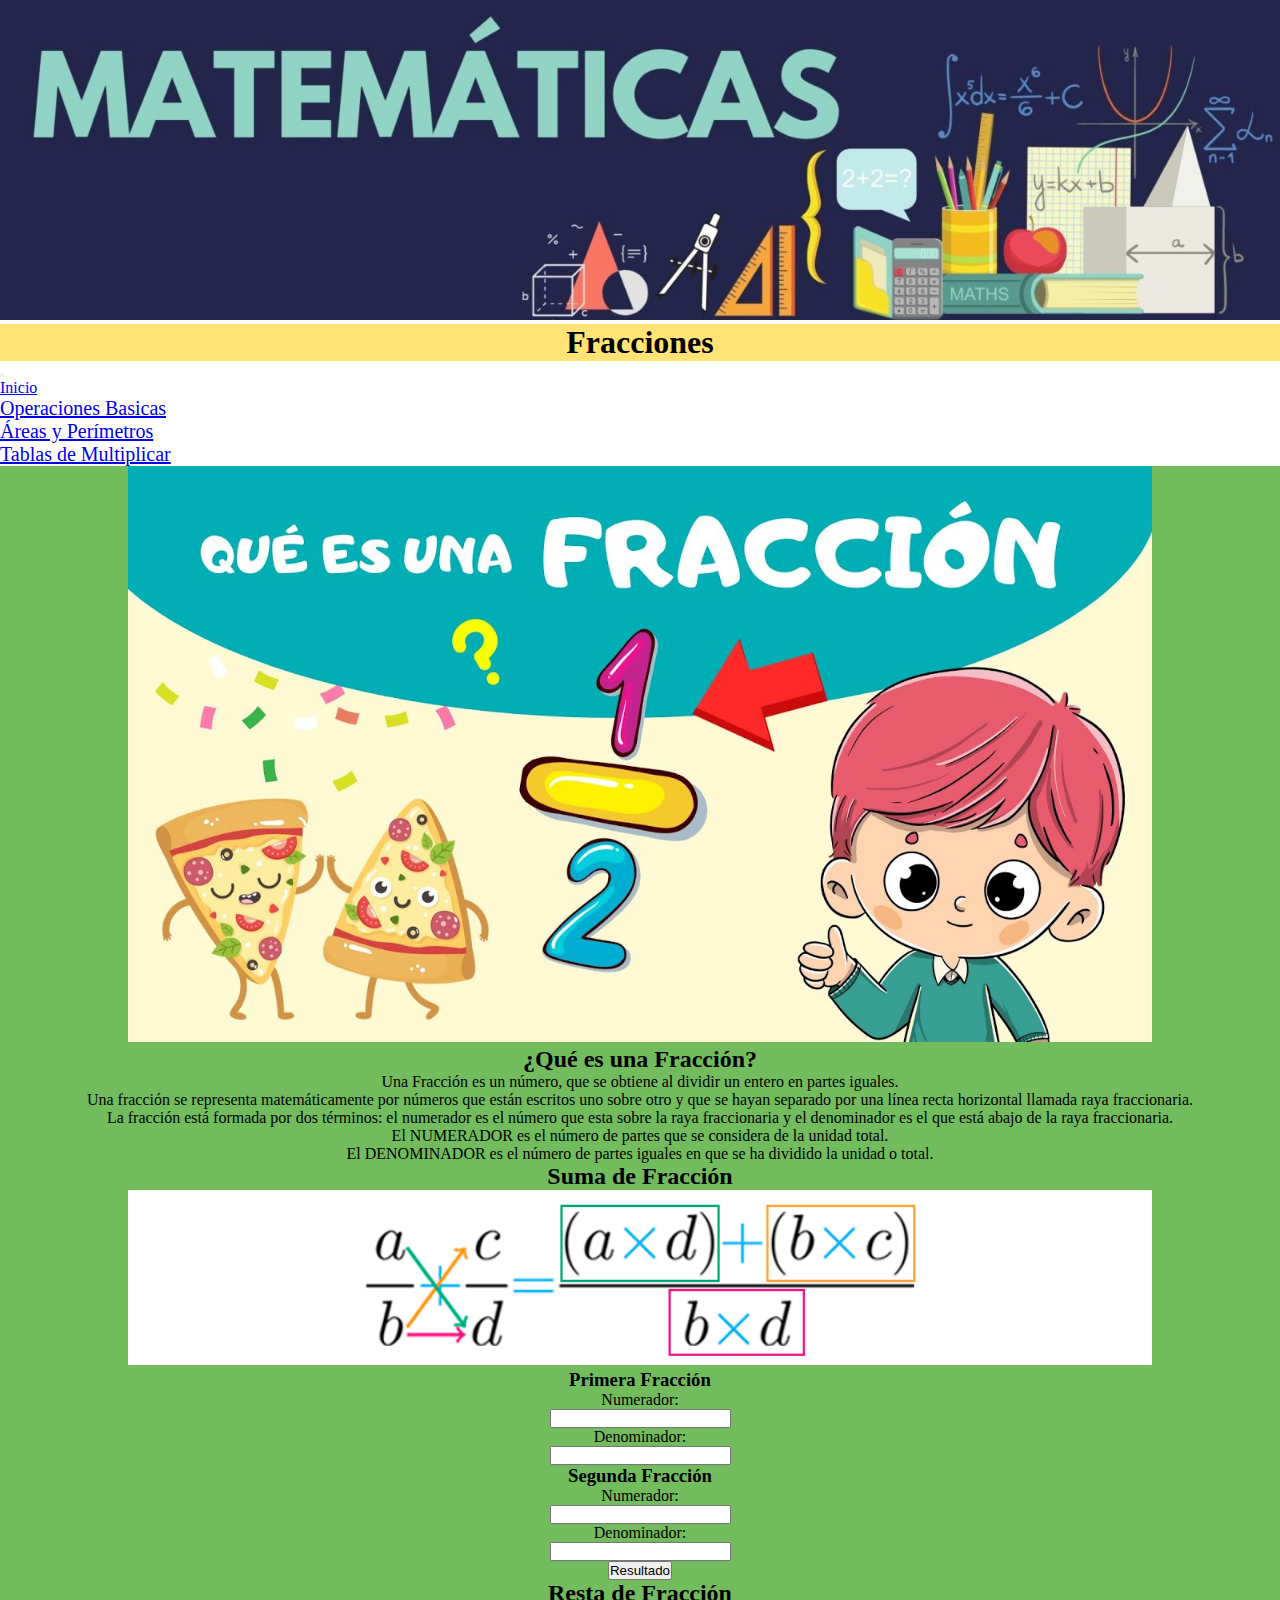
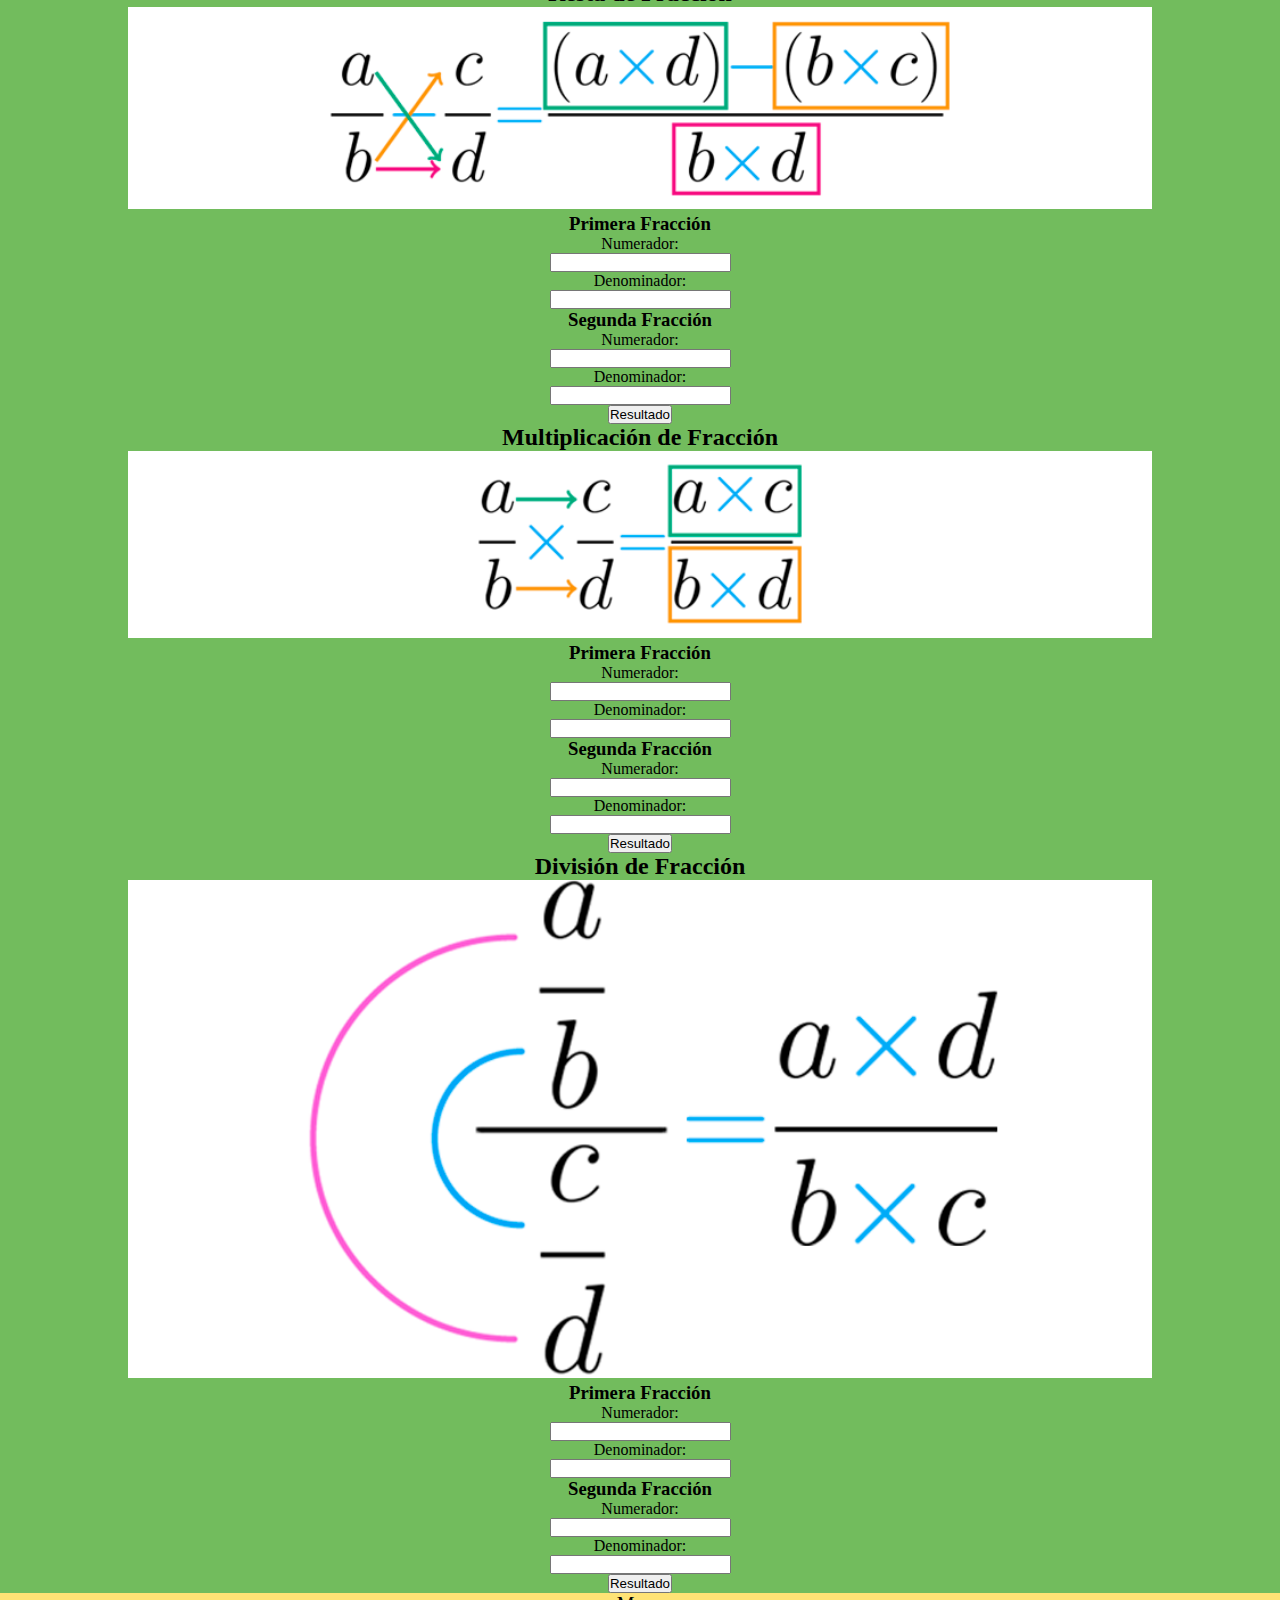
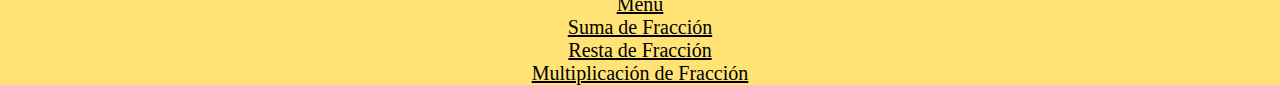
<file: paginas/fracciones.html>
<!DOCTYPE html>
<html lang="en">
<head>
    <meta charset="UTF-8">
    <meta name="viewport" content="width=device-width, initial-scale=1.0">
    <title>Fracciones</title>
    <link rel="stylesheet" href="../SCSS/main.css">
    <!-- SEO -->
    <meta name="description" content="Conceptos básicos de Fracciones">
    <meta name="keywords" content="sumas, restas, multiplicaciones y división de Fracciones">
     <!--Bootstrap CSS-->
     <link href="https://cdn.jsdelivr.net/npm/bootstrap@5.3.2/dist/css/bootstrap.min.css" rel="stylesheet" integrity="sha384-T3c6CoIi6uLrA9TneNEoa7RxnatzjcDSCmG1MXxSR1GAsXEV/Dwwykc2MPK8M2HN" crossorigin="anonymous">
</head>
<body>
    <header id="encabezado-scss">
        <div class="encabezado-img"><img class="img-encabezado" src="../img/encabezado-fracciones.jpg" alt="Encabezado de Matematicas"></div>
        <div class="titulo-encabezado">
            <h1 id="titulo-h1">Fracciones</h1>
        </div>
        <div>
            <nav class="navbar navbar-expand-sm bg-body-tertiary" id="menu">
                <div class="container-md">
                  <button class="navbar-toggler" type="button" data-bs-toggle="collapse" data-bs-target="#navbarTogglerDemo01" aria-controls="navbarTogglerDemo01" aria-expanded="false" aria-label="Toggle navigation">
                    <span class="navbar-toggler-icon"></span>
                  </button>
                  <div class="collapse navbar-collapse" id="navbarTogglerDemo01">
                    <a class="navbar-brand col-3" href="../index.html">Inicio</a>
                    <ul class="navbar-nav me-auto mb-2 mb-lg-0">
                      
                      <li class="nav-item">
                        <a class="nav-link active" aria-current="page" href="./operacionesbasicas.html">Operaciones Basicas</a>
                      </li>
                      <li class="nav-item">
                        <a class="nav-link active" aria-current="page" href="./areasyperimetros.html">Áreas y Perímetros</a>
                      </li>
                      <li class="nav-item">
                        <a class="nav-link active" aria-current="page" href="./tablasdemultiplicar.html">Tablas de Multiplicar</a>
                      </li>
                    </ul>
                  </div>
                </div>
            </nav>
        </div>
    </header>
    <main>
        <section id="contenido-fraccion">
            <div class="fraccion">
                <img src="../img/fraccion-img.jpg" alt="Que es una Fraccion">
                <h2>¿Qué es una Fracción?</h2>
                <p>Una Fracción es un número, que se obtiene al dividir un entero en partes iguales.<br>
                    Una fracción se representa matemáticamente por números que están escritos uno sobre otro y que se hayan separado por una línea recta horizontal llamada raya fraccionaria.<br>La fracción está formada por dos términos: el numerador es el número que esta sobre la raya fraccionaria y el denominador es el que está abajo de la raya fraccionaria.<br>
                    El NUMERADOR es el número de partes que se considera de la unidad total.<br>El DENOMINADOR es el número de partes iguales en que se ha dividido la unidad o total.</p>
            </div>
            <!-- OPERACION SUMA -->
            <div class="suma-fraccion">
                <h2 id="fr-suma">Suma de Fracción</h2>
                <img src="../img/fraccion-suma.png" alt="Formula para resolver suma de Fraccion">
                <h3>Primera Fracción</h3>
                <div class="row justify-content-center">
                    <label class="col-4 col-form-label">Numerador:</label>
                    <div class="col-8 col-md-4">
                        <input type="number" class="form-control1 col-4" id="f1">
                    </div>
                </div>
                <div class="row justify-content-center">
                    <label class="col-4 col-form-label">Denominador:</label>
                    <div class="col-8 col-md-4">
                        <input type="number" class="form-control1 col-4" id="f2">
                    </div>
                </div>
                <h3>Segunda Fracción</h3>
                <div class="row justify-content-center">
                    <label class="col-4 col-form-label">Numerador:</label>
                    <div class="col-8 col-md-4">
                        <input type="number" class="form-control1 col-4" id="f3">
                    </div>
                </div>
                <div class="row justify-content-center">
                    <label class="col-4 col-form-label">Denominador:</label>
                    <div class="col-8 col-md-4">
                        <input type="number" class="form-control1 col-4" id="f4">
                    </div>
                </div>
                <div class="row justify-content-center">
                    <div class="col-8 col-md-4">
                        <button class="btn btn-primary col-5 mt-2" id="bfs">Resultado</button>
                    </div>
                </div>
                <div class="row justify-content-center mt-3">
                    <div class="alert alert-primary col-4 col-md-6" id="rfs" role="alert">
                    </div>
                </div>
            </div>
            <!-- OPERACION RESTA -->
            <div class="resta-fraccion">
                <h2 id="fr-resta">Resta de Fracción</h2>
                <img src="../img/fraccion-resta.png" alt="Formula para resolver suma de Fraccion">
                <h3>Primera Fracción</h3>
                <div class="row justify-content-center">
                    <label class="col-4 col-form-label">Numerador:</label>
                    <div class="col-8 col-md-4">
                        <input type="number" class="form-control1 col-4" id="fr1">
                    </div>
                </div>
                <div class="row justify-content-center">
                    <label class="col-4 col-form-label">Denominador:</label>
                    <div class="col-8 col-md-4">
                        <input type="number" class="form-control1 col-4" id="fr2">
                    </div>
                </div>
                <h3>Segunda Fracción</h3>
                <div class="row justify-content-center">
                    <label class="col-4 col-form-label">Numerador:</label>
                    <div class="col-8 col-md-4">
                        <input type="number" class="form-control1 col-4" id="fr3">
                    </div>
                </div>
                <div class="row justify-content-center">
                    <label class="col-4 col-form-label">Denominador:</label>
                    <div class="col-8 col-md-4">
                        <input type="number" class="form-control1 col-4" id="fr4">
                    </div>
                </div>
                <div class="row justify-content-center">
                    <div class="col-8 col-md-4">
                        <button class="btn btn-success col-5 mt-2" id="bfr">Resultado</button>
                    </div>
                </div>
                <div class="row justify-content-center mt-3">
                    <div class="alert alert-success col-4 col-md-6" id="rfr" role="alert">
                    </div>
                </div>
            </div>
            <!-- OPERACION MULTIPLICACION -->
            <div class="multiplicacion-fraccion">
                <h2 id="fr-multiplicacion">Multiplicación de Fracción</h2>
                <img src="../img/fraccion-multiplicacion.png" alt="Formula para resolver suma de Fraccion">
                <h3>Primera Fracción</h3>
                <div class="row justify-content-center">
                    <label class="col-4 col-form-label">Numerador:</label>
                    <div class="col-8 col-md-4">
                        <input type="number" class="form-control1 col-4" id="fra1">
                    </div>
                </div>
                <div class="row justify-content-center">
                    <label class="col-4 col-form-label">Denominador:</label>
                    <div class="col-8 col-md-4">
                        <input type="number" class="form-control1 col-4" id="fra2">
                    </div>
                </div>
                <h3>Segunda Fracción</h3>
                <div class="row justify-content-center">
                    <label class="col-4 col-form-label">Numerador:</label>
                    <div class="col-8 col-md-4">
                        <input type="number" class="form-control1 col-4" id="fra3">
                    </div>
                </div>
                <div class="row justify-content-center">
                    <label class="col-4 col-form-label">Denominador:</label>
                    <div class="col-8 col-md-4">
                        <input type="number" class="form-control1 col-4" id="fra4">
                    </div>
                </div>
                <div class="row justify-content-center">
                    <div class="col-8 col-md-4">
                        <button class="btn btn-info col-5 mt-2" id="bfm">Resultado</button>
                    </div>
                </div>
                <div class="row justify-content-center mt-3">
                    <div class="alert alert-info col-4 col-md-6" id="rfm" role="alert">
                    </div>
                </div>
            </div>
            <!-- OPERACION DIVISION -->
            <div class="multiplicacion-fraccion">
                <h2>División de Fracción</h2>
                <img src="../img/fraccion-division.png" alt="Formula para resolver suma de Fraccion">
                <h3>Primera Fracción</h3>
                <div class="row justify-content-center">
                    <label class="col-4 col-form-label">Numerador:</label>
                    <div class="col-8 col-md-4">
                        <input type="number" class="form-control1 col-4" id="frac1">
                    </div>
                </div>
                <div class="row justify-content-center">
                    <label class="col-4 col-form-label">Denominador:</label>
                    <div class="col-8 col-md-4">
                        <input type="number" class="form-control1 col-4" id="frac2">
                    </div>
                </div>
                <h3>Segunda Fracción</h3>
                <div class="row justify-content-center">
                    <label class="col-4 col-form-label">Numerador:</label>
                    <div class="col-8 col-md-4">
                        <input type="number" class="form-control1 col-4" id="frac3">
                    </div>
                </div>
                <div class="row justify-content-center">
                    <label class="col-4 col-form-label">Denominador:</label>
                    <div class="col-8 col-md-4">
                        <input type="number" class="form-control1 col-4" id="frac4">
                    </div>
                </div>
                <div class="row justify-content-center">
                    <div class="col-8 col-md-4">
                        <button class="btn btn-warning col-5 mt-2" id="bfd">Resultado</button>
                    </div>
                </div>
                <div class="row justify-content-center mt-3">
                    <div class="alert alert-warning col-4 col-md-6" id="rfd" role="alert">
                    </div>
                </div>
            </div>
        </section>
    </main>
    <footer>
        <div id="fin-paginas">
        <ul class="fin-ul">
            <li><a href="#titulo-h1">Menu</a></li>
            <li><a href="#fr-suma">Suma de Fracción</a></li>
            <li><a href="#fr-resta">Resta de Fracción</a></li>
            <li><a href="#fr-multiplicacion">Multiplicación de Fracción</a></li>
        </ul>
        </div>
    </footer>
    <!--Bootstrap JS-->
    <script src="https://cdn.jsdelivr.net/npm/bootstrap@5.3.2/dist/js/bootstrap.bundle.min.js" integrity="sha384-C6RzsynM9kWDrMNeT87bh95OGNyZPhcTNXj1NW7RuBCsyN/o0jlpcV8Qyq46cDfL" crossorigin="anonymous"></script>

    <!--JavaScrip-->
    <script src="../js/fraccion.js"></script>
</body>
</html>
</file>
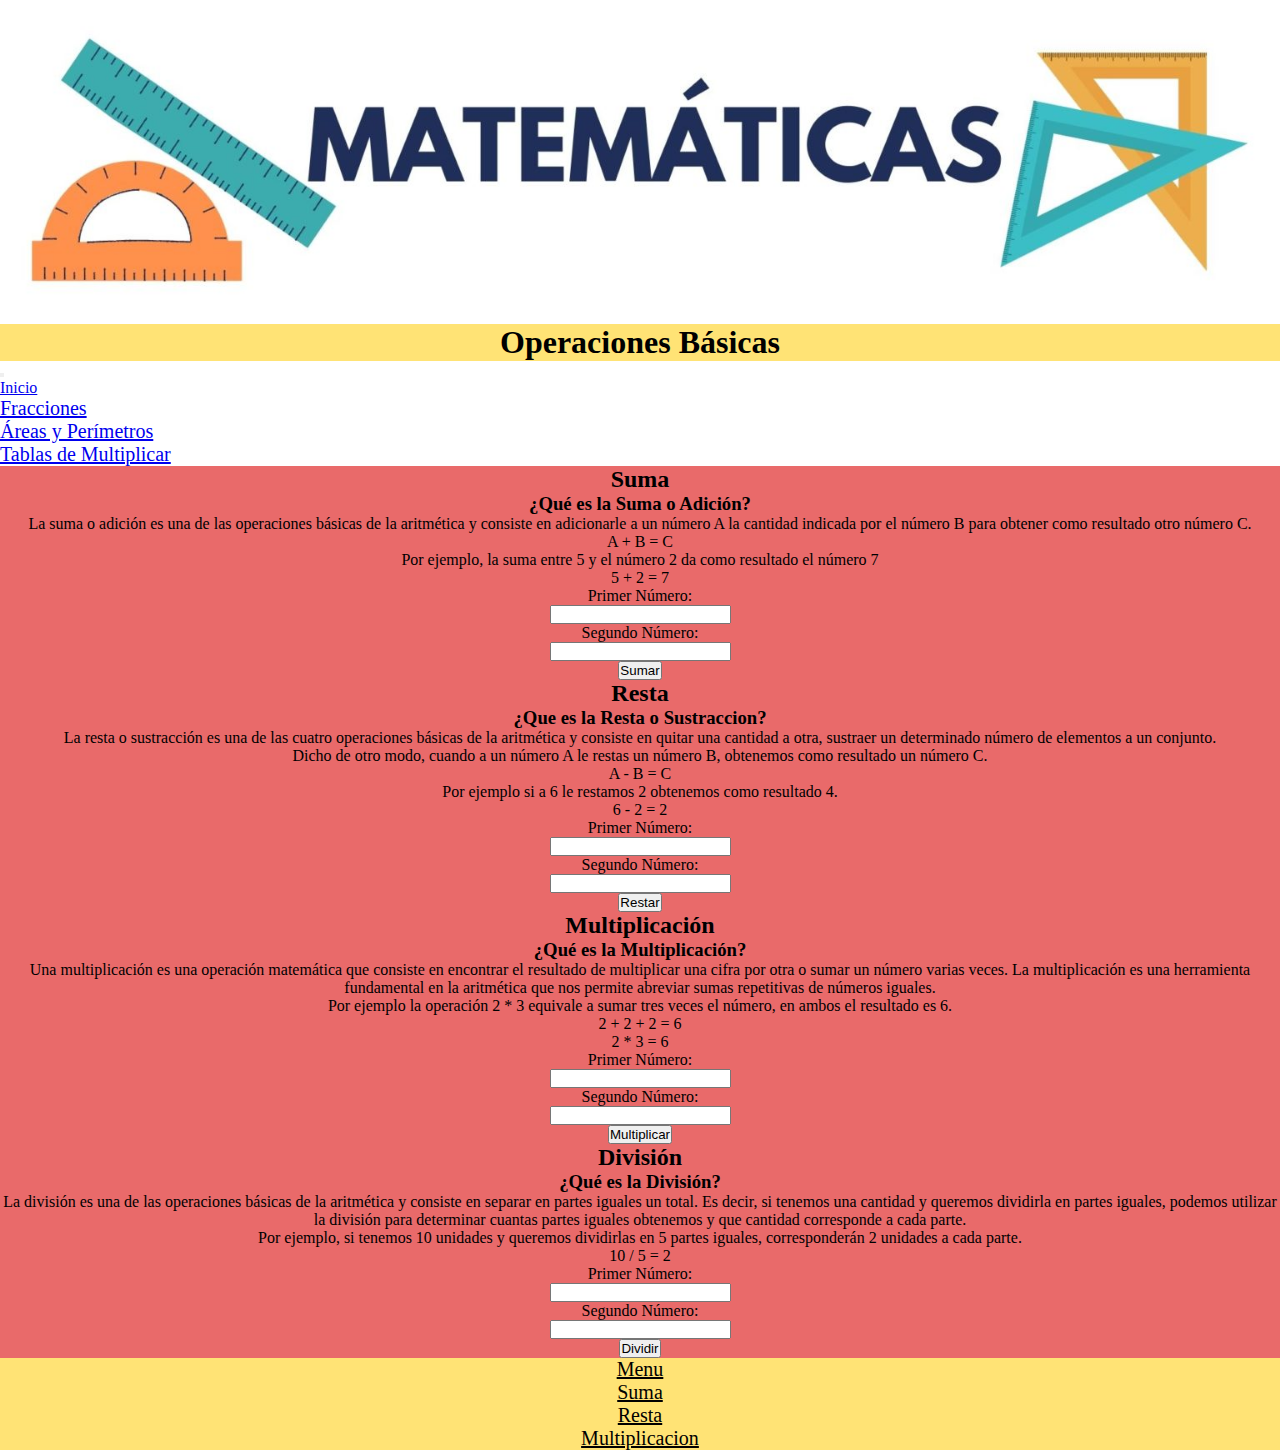
<file: paginas/operacionesbasicas.html>
<!DOCTYPE html>
<html lang="en">
<head>
    <meta charset="UTF-8">
    <meta name="viewport" content="width=device-width, initial-scale=1.0">
    <title>Operaciones Básicas</title>
    <link rel="stylesheet" href="../SCSS/main.css">
    <!-- SEO -->
    <meta name="description" content="Conceptos básicos de Operaciones Basicas">
    <meta name="keywords" content="sumas, restas, multiplicaciones y division">
    <!--Bootstrap CSS-->
    <link href="https://cdn.jsdelivr.net/npm/bootstrap@5.3.2/dist/css/bootstrap.min.css" rel="stylesheet" integrity="sha384-T3c6CoIi6uLrA9TneNEoa7RxnatzjcDSCmG1MXxSR1GAsXEV/Dwwykc2MPK8M2HN" crossorigin="anonymous">
</head>
<body>
    <header id="encabezado-scss">
        <div class="encabezado-img"><img class="img-encabezado" src="../img/encabezado-operacionesbasicas.jpg" alt="Encabezado de Matematicas"></div>
        <div class="titulo-encabezado">
            <h1 id="titulo-h1">Operaciones Básicas</h1>
        </div>
        <div>
            <nav class="navbar navbar-expand-sm bg-body-tertiary justify-content-center" id="menu">
                <div class="container-md">
                  <button class="navbar-toggler" type="button" data-bs-toggle="collapse" data-bs-target="#navbarTogglerDemo01" aria-controls="navbarTogglerDemo01" aria-expanded="false" aria-label="Toggle navigation">
                    <span class="navbar-toggler-icon"></span>
                  </button>
                  <div class="collapse navbar-collapse" id="navbarTogglerDemo01">
                    <a class="navbar-brand col-3" href="../index.html">Inicio</a>
                    <ul class="navbar-nav  me-auto mb-1 mb-lg-0">
                      
                      <li class="nav-item">
                        <a class="nav-link active" aria-current="page" href="./fracciones.html">Fracciones</a>
                      </li>
                      <li class="nav-item ">
                        <a class="nav-link active" aria-current="page" href="./areasyperimetros.html">Áreas y Perímetros</a>
                      </li>
                      <li class="nav-item">
                        <a class="nav-link active" aria-current="page" href="./tablasdemultiplicar.html">Tablas de Multiplicar</a>
                      </li>
                    </ul>
                  </div>
                </div>
            </nav>
            
        </div>
        
    </header>
    <main>
        <section id="contenido-operacionesbasicas">
            <!-- DIVISION DE SUMA -->
            <div class="suma">
                <h2 id="suma-h2">Suma</h2>
                <h3>¿Qué es la Suma o Adición?</h3>
                <p>La suma o adición es una de las operaciones básicas de la aritmética y consiste en adicionarle a un número A la cantidad indicada por el número B para obtener como resultado otro número C.<br> A + B = C</p>
                <P>Por ejemplo, la suma entre 5 y el número 2 da como resultado el número 7</P><p>5 + 2 = 7</p>
                <!-- OPERACION -->
                <div class="row justify-content-center">
                    <label class="col-4 col-form-label">Primer Número:</label>
                    <div class="col-8 col-md-4">
                        <input type="number" class="form-control1 col-4" id="n1">
                    </div>
                </div>
                <div class="row justify-content-center">
                    <label class="col-4 col-form-label">Segundo Número:</label>
                    <div class="col-8 col-md-4">
                        <input type="number" class="form-control1 col-4" id="n2">
                    </div>
                </div>
                <div class="row justify-content-center">
                    <div class="col-8 col-md-4">
                        <button class="btn btn-primary col-5 mt-2" id="sumar">Sumar</button>
                    </div>
                </div>
                <div class="row justify-content-center mt-3">
                    <div class="alert alert-primary col-4 col-md-6" id="resultadosuma" role="alert">
                    </div>
                </div>
            </div>
            <!-- DIVISION DE RESTA -->
            <div class="resta">
                <h2 id="resta-h2">Resta</h2>
                <h3>¿Que es la Resta o Sustraccion?</h3>
                <p>La resta o sustracción es una de las cuatro operaciones básicas de la aritmética y consiste en quitar una cantidad a otra, sustraer un determinado número de elementos a un conjunto.</p>
                <p>Dicho de otro modo, cuando a un número A le restas un número B, obtenemos como resultado un número C.<br> A - B = C</p>
                <p>Por ejemplo si a 6 le restamos 2 obtenemos como resultado 4.</p><p>6 - 2 = 2</p>
            </div>
             <!-- OPERACION -->
                <div class="row justify-content-center">
                    <label class="col-4 col-form-label">Primer Número:</label>
                    <div class="col-8 col-md-4">
                        <input type="number" class="form-control1 col-4" id="nu1">
                    </div>
                </div>
                <div class="row justify-content-center">
                    <label class="col-4 col-form-label">Segundo Número:</label>
                    <div class="col-8 col-md-4">
                        <input type="number" class="form-control1 col-4" id="nu2">
                    </div>
                </div>
                <div class="row justify-content-center">
                    <div class="col-8 col-md-4">
                        <button class="btn btn-success col-5 mt-2" id="restar">Restar</button>
                    </div>
                </div>
                <div class="row justify-content-center mt-3">
                    <div class="alert alert-success col-4 col-md-6" id="resultadoresta" role="alert">
                    </div>
                </div>
            </div>
            </div>
            <!-- DIVISION DE MULTIPLICACION -->
            <div class="multiplicacion">
                <h2 id="multiplicacion-h2">Multiplicación</h2>
                <h3>¿Qué es la Multiplicación?</h3>
                <p>Una multiplicación es una operación matemática que consiste en encontrar el resultado de multiplicar una cifra por otra o sumar un número varias veces. La multiplicación es una herramienta fundamental en la aritmética que nos permite abreviar sumas repetitivas de números iguales.
                </p>
                <p>Por ejemplo la operación 2 * 3 equivale a sumar tres veces el número, en ambos el resultado es 6.</p><p>2 + 2 + 2 = 6</p>
                <p>2 * 3 = 6</p>
                <!-- OPERACION -->
                <div class="row justify-content-center">
                    <label class="col-4 col-form-label">Primer Número:</label>
                    <div class="col-8 col-md-4">
                        <input type="number" class="form-control1 col-4" id="num1">
                    </div>
                </div>
                <div class="row justify-content-center">
                    <label class="col-4 col-form-label">Segundo Número:</label>
                    <div class="col-8 col-md-4">
                        <input type="number" class="form-control1 col-4" id="num2">
                    </div>
                </div>
                <div class="row justify-content-center">
                    <div class="col-9 col-md-4">
                        <button class="btn btn-info col-5 mt-2" id="multiplicacion">Multiplicar</button>
                    </div>
                </div>
                <div class="row justify-content-center mt-3">
                    <div class="alert alert-info col-4 col-md-6" id="resultadomultiplicacion" role="alert">
                    </div>
                </div>
            </div>
            </div>
            <!-- DIVISION DE DIVISION -->
            <div class="division">
                <h2>División</h2>
                <h3>¿Qué es la División?</h3>
                <p>La división es una de las operaciones básicas de la aritmética y consiste en separar en partes iguales un total. Es decir, si tenemos una cantidad y queremos dividirla en partes iguales, podemos utilizar la división para determinar cuantas partes iguales obtenemos y que cantidad corresponde a cada parte.</p>
                <p>Por ejemplo, si tenemos 10 unidades y queremos dividirlas en 5 partes iguales, corresponderán 2 unidades a cada parte.</p>
                <p>10 / 5 = 2</p>
                <!-- OPERACION -->
                <div class="row justify-content-center">
                    <label class="col-4 col-form-label">Primer Número:</label>
                    <div class="col-8 col-md-4">
                        <input type="number" class="form-control1 col-4" id="nume1">
                    </div>
                </div>
                <div class="row justify-content-center">
                    <label class="col-4 col-form-label">Segundo Número:</label>
                    <div class="col-8 col-md-4">
                        <input type="number" class="form-control1 col-4" id="nume2">
                    </div>
                </div>
                <div class="row justify-content-center">
                    <div class="col-8 col-md-4">
                        <button class="btn btn-warning col-5 mt-2" id="division">Dividir</button>
                    </div>
                </div>
                <div class="row justify-content-center mt-3">
                    <div class="alert alert-warning col-4 col-md-6" id="resultadodivision" role="alert">
                    </div>
                </div>
            </div>
            </div>
        </section>
    </main>
    <footer>
        <div id="fin-paginas">
        <ul class="fin-ul">
            <li><a href="#titulo-h1">Menu</a></li>
            <li><a href="#suma-h2">Suma</a></li>
            <li><a href="#resta-h2">Resta</a></li>
            <li><a href="#multiplicacion-h2">Multiplicacion</a></li>
        </ul>
        </div>
    </footer>

    <!--Bootstrap JS-->
    <script src="https://cdn.jsdelivr.net/npm/bootstrap@5.3.2/dist/js/bootstrap.bundle.min.js" integrity="sha384-C6RzsynM9kWDrMNeT87bh95OGNyZPhcTNXj1NW7RuBCsyN/o0jlpcV8Qyq46cDfL" crossorigin="anonymous"></script>

    <!--JavaScrip-->
    <script src="../js/operaciones.js"></script>

</body>
</html>
</file>
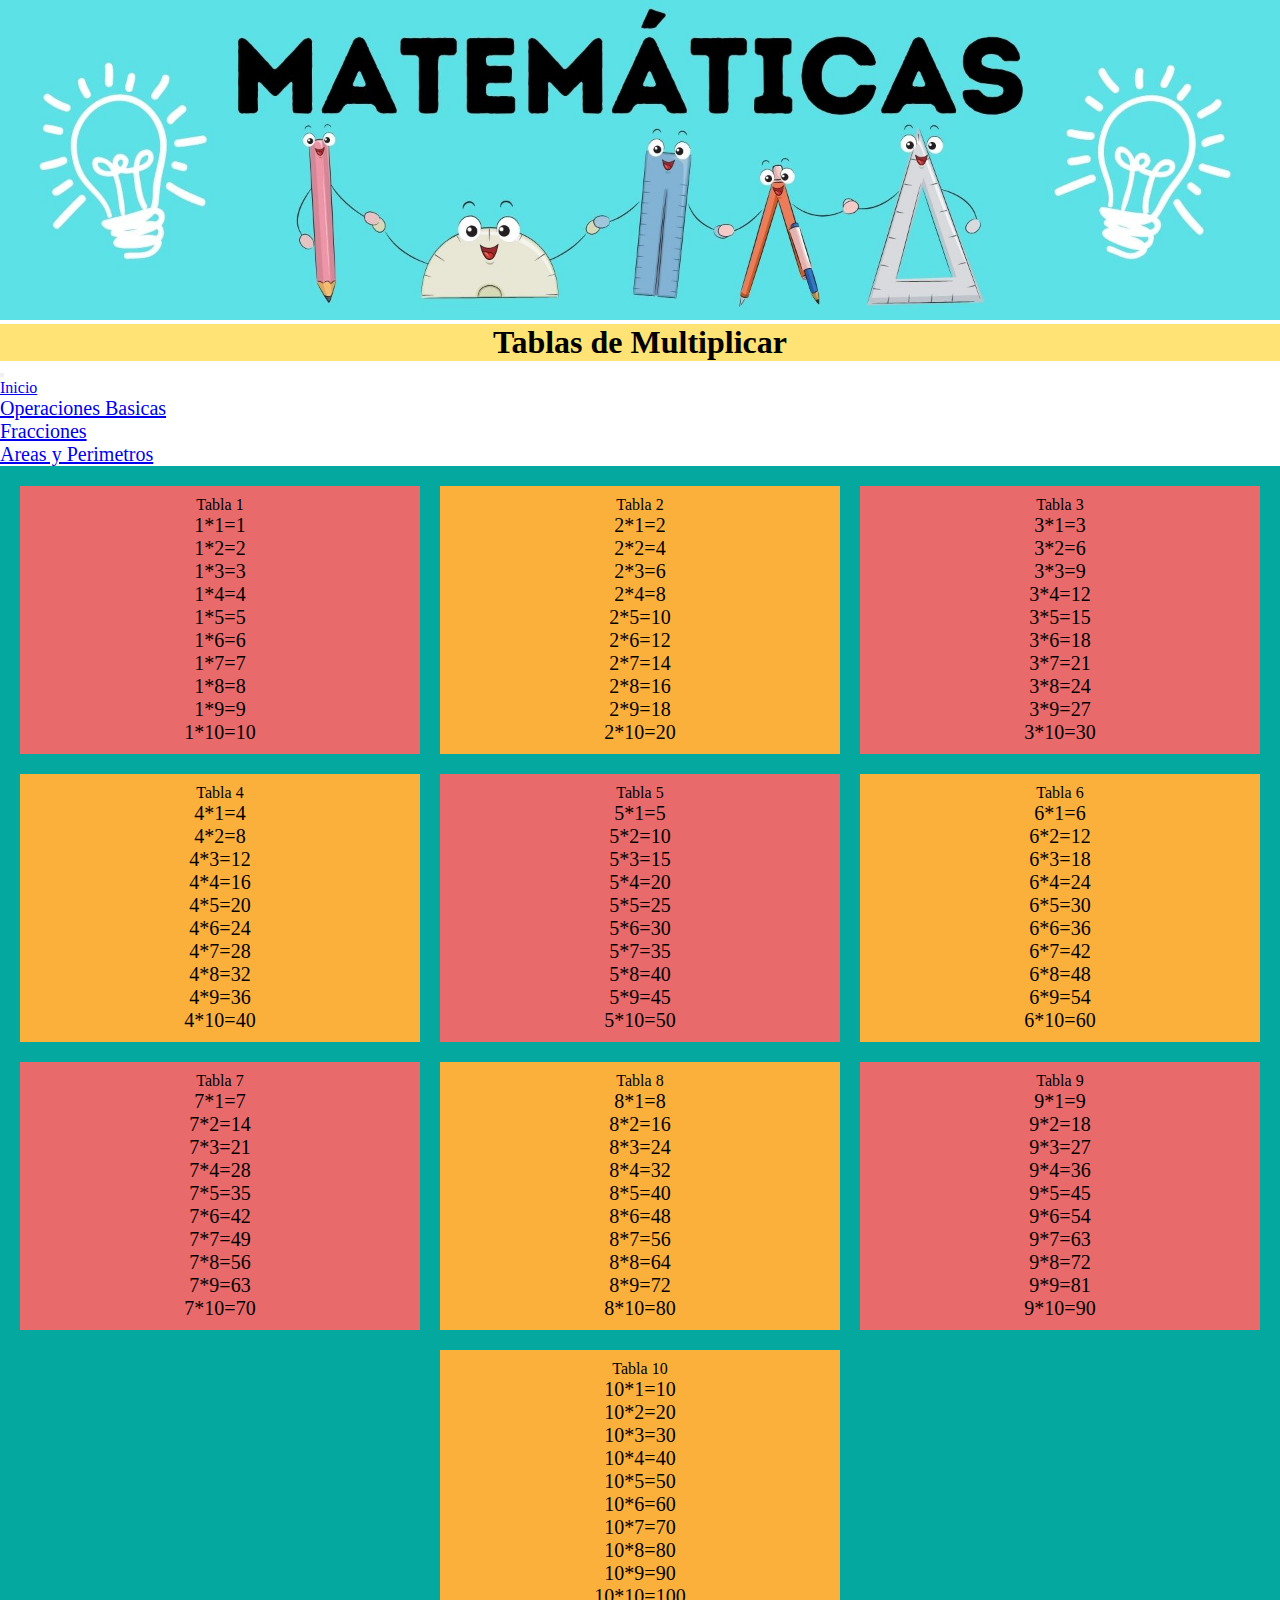
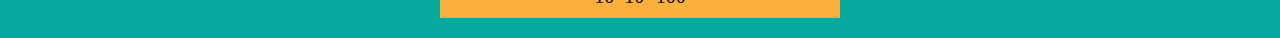
<file: paginas/tablasdemultiplicar.html>
<!DOCTYPE html>
<html lang="en">
<head>
    <meta charset="UTF-8">
    <meta name="viewport" content="width=device-width, initial-scale=1.0">
    <title>Tablas de Multiplicar</title>
    <link rel="stylesheet" href="../SCSS/main.css">
    <!-- SEO -->
    <meta name="description" content="Tablas de Multiplicar">
    <meta name="keywords" content="Tabla del 3, Tabla del 5, Tabla del 7 y Tabla del 9">
     <!--Bootstrap CSS-->
     <link href="https://cdn.jsdelivr.net/npm/bootstrap@5.3.2/dist/css/bootstrap.min.css" rel="stylesheet" integrity="sha384-T3c6CoIi6uLrA9TneNEoa7RxnatzjcDSCmG1MXxSR1GAsXEV/Dwwykc2MPK8M2HN" crossorigin="anonymous">
</head>
<body>
    <header id="encabezado-scss">
        <div class="encabezado-img"><img class="img-encabezado" src="../img/encabezado-tablasdemultiplicar.jpg" alt="Encabezado de Matematicas"></div>
        <div class="titulo-encabezado">
            <h1 id="titulo-h1">Tablas de Multiplicar</h1>
        </div>
        <div>
            <nav class="navbar navbar-expand-sm bg-body-tertiary" id="menu">
                <div class="container-md">
                  <button class="navbar-toggler" type="button" data-bs-toggle="collapse" data-bs-target="#navbarTogglerDemo01" aria-controls="navbarTogglerDemo01" aria-expanded="false" aria-label="Toggle navigation">
                    <span class="navbar-toggler-icon"></span>
                  </button>
                  <div class="collapse navbar-collapse" id="navbarTogglerDemo01">
                    <a class="navbar-brand col-3" href="../index.html">Inicio</a>
                    <ul class="navbar-nav me-auto mb-2 mb-lg-0">
                      
                      <li class="nav-item">
                        <a class="nav-link active" aria-current="page" href="./operacionesbasicas.html">Operaciones Basicas</a>
                      </li>
                      <li class="nav-item">
                        <a class="nav-link active" aria-current="page" href="./fracciones.html">Fracciones</a>
                      </li>
                      <li class="nav-item">
                        <a class="nav-link active" aria-current="page" href="./areasyperimetros.html">Areas y Perimetros</a>
                      </li>
                    </ul>
                  </div>
                </div>
            </nav>
        </div>
    </header>
    <main>
        <section id="tablasdemultiplicar">
            <div class="tablaimpar">
                <input class="input-tablas" type="checkbox">
                Tabla 1
                <ul class="tablas">
                        <li>1*1=1</li>
                        <li>1*2=2</li>
                        <li>1*3=3</li>
                        <li>1*4=4</li>
                        <li>1*5=5</li>
                        <li>1*6=6</li>
                        <li>1*7=7</li>
                        <li>1*8=8</li>
                        <li>1*9=9</li>
                        <li>1*10=10</li>
                </ul>
            </div>
            <div class="tablapar">
                <input class="input-tablas" type="checkbox">
                Tabla 2
                <ul class="tablas">
                        <li>2*1=2</li>
                        <li>2*2=4</li>
                        <li>2*3=6</li>
                        <li>2*4=8</li>
                        <li>2*5=10</li>
                        <li>2*6=12</li>
                        <li>2*7=14</li>
                        <li>2*8=16</li>
                        <li>2*9=18</li>
                        <li>2*10=20</li>
                </ul>
            </div>
            <div class="tablaimpar">
                <input class="input-tablas" type="checkbox">
                Tabla 3
                <ul class="tablas">
                        <li>3*1=3</li>
                        <li>3*2=6</li>
                        <li>3*3=9</li>
                        <li>3*4=12</li>
                        <li>3*5=15</li>
                        <li>3*6=18</li>
                        <li>3*7=21</li>
                        <li>3*8=24</li>
                        <li>3*9=27</li>
                        <li>3*10=30</li>
                </ul>
            </div>
            <div class="tablapar">
                <input class="input-tablas" type="checkbox">
                Tabla 4
                <ul class="tablas">
                        <li>4*1=4</li>
                        <li>4*2=8</li>
                        <li>4*3=12</li>
                        <li>4*4=16</li>
                        <li>4*5=20</li>
                        <li>4*6=24</li>
                        <li>4*7=28</li>
                        <li>4*8=32</li>
                        <li>4*9=36</li>
                        <li>4*10=40</li>
                </ul>
            </div>
            <div class="tablaimpar">
                <input class="input-tablas" type="checkbox">
                Tabla 5
                <ul class="tablas">
                        <li>5*1=5</li>
                        <li>5*2=10</li>
                        <li>5*3=15</li>
                        <li>5*4=20</li>
                        <li>5*5=25</li>
                        <li>5*6=30</li>
                        <li>5*7=35</li>
                        <li>5*8=40</li>
                        <li>5*9=45</li>
                        <li>5*10=50</li>
                </ul>
            </div>
            <div class="tablapar">
                <input class="input-tablas" type="checkbox">
                Tabla 6
                <ul class="tablas">
                        <li>6*1=6</li>
                        <li>6*2=12</li>
                        <li>6*3=18</li>
                        <li>6*4=24</li>
                        <li>6*5=30</li>
                        <li>6*6=36</li>
                        <li>6*7=42</li>
                        <li>6*8=48</li>
                        <li>6*9=54</li>
                        <li>6*10=60</li>
                </ul>
            </div>
            <div class="tablaimpar">
                <input class="input-tablas" type="checkbox">
                Tabla 7
                <ul class="tablas">
                        <li>7*1=7</li>
                        <li>7*2=14</li>
                        <li>7*3=21</li>
                        <li>7*4=28</li>
                        <li>7*5=35</li>
                        <li>7*6=42</li>
                        <li>7*7=49</li>
                        <li>7*8=56</li>
                        <li>7*9=63</li>
                        <li>7*10=70</li>
                </ul>
            </div>
            <div class="tablapar">
                <input class="input-tablas" type="checkbox">
                Tabla 8
                <ul class="tablas">
                        <li>8*1=8</li>
                        <li>8*2=16</li>
                        <li>8*3=24</li>
                        <li>8*4=32</li>
                        <li>8*5=40</li>
                        <li>8*6=48</li>
                        <li>8*7=56</li>
                        <li>8*8=64</li>
                        <li>8*9=72</li>
                        <li>8*10=80</li>
                </ul>
            </div>
            <div class="tablaimpar">
                <input class="input-tablas" type="checkbox">
                Tabla 9
                <ul class="tablas">
                        <li>9*1=9</li>
                        <li>9*2=18</li>
                        <li>9*3=27</li>
                        <li>9*4=36</li>
                        <li>9*5=45</li>
                        <li>9*6=54</li>
                        <li>9*7=63</li>
                        <li>9*8=72</li>
                        <li>9*9=81</li>
                        <li>9*10=90</li>
                </ul>
            </div>
            <div class="tablapar diez">
                <input class="input-tablas" type="checkbox">
                Tabla 10
                <ul class="tablas">
                        <li>10*1=10</li>
                        <li>10*2=20</li>
                        <li>10*3=30</li>
                        <li>10*4=40</li>
                        <li>10*5=50</li>
                        <li>10*6=60</li>
                        <li>10*7=70</li>
                        <li>10*8=80</li>
                        <li>10*9=90</li>
                        <li>10*10=100</li>
                </ul>
            </div>
        </section>
    </main>
     <!--Bootstrap JS-->
     <script src="https://cdn.jsdelivr.net/npm/bootstrap@5.3.2/dist/js/bootstrap.bundle.min.js" integrity="sha384-C6RzsynM9kWDrMNeT87bh95OGNyZPhcTNXj1NW7RuBCsyN/o0jlpcV8Qyq46cDfL" crossorigin="anonymous"></script>
</body>
</html>
</file>
<file: SCSS/main.css>
#encabezado-scss {
  width: 100%;
  height: auto;
}
#encabezado-scss .img-encabezado {
  width: 100%;
  height: auto;
}
#encabezado-scss .titulo-encabezado {
  width: 100%;
  height: auto;
  text-align: center;
  background-color: #ffe375;
}

footer {
  background-color: #ffe375;
}
footer .piedepagina h3 {
  text-align: center;
  font-size: 1cm;
}
footer .piedepagina p {
  text-align: center;
  font-size: 6mm;
  padding: 5mm;
}

#fin-paginas {
  text-align: center;
}
#fin-paginas .fin-ul li {
  list-style: none;
}
#fin-paginas .fin-ul a {
  color: black;
}

#contenido-scss {
  text-align: center;
}

.contenido-link {
  text-decoration: none;
  color: black;
}

.contenido-link h2 {
  font-size: 1cm;
}

.contenido-link h4 {
  font-size: 6mm;
  padding: 5mm;
}

.contenido-img {
  width: auto;
  height: 5cm;
  margin: 0.5cm;
}

.operacionesbasicas-div {
  background-color: #e96a6a;
}

@media (hover: hover) {
  .operacionesbasicas-div:hover {
    border: solid 3px;
  }
  .operacionesbasicas-div:hover .contenido-img {
    transform: scale(1.1);
  }
}
@media (max-width: 430px) {
  .operacionesbasicas-div {
    background: radial-gradient(white, #05a89f);
  }
}
.fracciones-div {
  background-color: #72bc5d;
}

@media (hover: hover) {
  .fracciones-div:hover {
    border: solid 3px;
  }
  .fracciones-div:hover .contenido-img {
    transform: scale(1.1);
  }
}
@media (max-width: 430px) {
  .fracciones-div {
    background: radial-gradient(white, #fbb03c);
  }
}
.areasyperimetros-div {
  background-color: #fbb03c;
}

@media (hover: hover) {
  .areasyperimetros-div:hover {
    border: solid 3px;
  }
  .areasyperimetros-div:hover .contenido-img {
    transform: scale(1.1);
  }
}
@media (max-width: 430px) {
  .areasyperimetros-div {
    background: radial-gradient(white, #72bc5d);
  }
}
.tablas-div {
  background-color: #05a89f;
}

@media (hover: hover) {
  .tablas-div:hover {
    border: solid 3px;
  }
  .tablas-div:hover .contenido-img {
    transform: scale(1.1);
  }
}
@media (max-width: 430px) {
  .tablas-div {
    background: radial-gradient(white, #e96a6a);
  }
}
@media (max-width: 430px) {
  .contenido-img {
    min-width: 50%;
    border-radius: 50%;
  }
  .fraciones-contenido {
    width: 300px;
  }
}
@media (max-width: 430px) {
  img {
    width: 80%;
    height: auto;
  }
  img {
    width: 80%;
    height: auto;
  }
}
@media (min-width: 431px) {
  img {
    width: 100%;
    height: auto;
    text-align: center;
  }
  img {
    width: 80%;
    height: auto;
    text-align: center;
  }
}
@media (max-width: 430px) {
  #tablasdemultiplicar {
    display: block;
  }
  ul {
    font-size: 25px;
  }
  .tablaimpar .input-tablas + ul.tablas {
    display: none;
  }
  .tablaimpar input:checked + ul.tablas {
    display: block;
  }
  .tablapar .input-tablas + ul.tablas {
    display: none;
  }
  .tablapar input:checked + ul.tablas {
    display: block;
  }
}
@media (min-width: 431px) {
  #tablasdemultiplicar {
    display: grid;
    grid-template-columns: 1fr 1fr;
  }
  ul {
    font-size: 20px;
  }
  .input-tablas {
    display: none;
  }
}
@media (min-width: 950px) {
  #tablasdemultiplicar {
    display: grid;
    grid-template-columns: 1fr 1fr 1fr;
  }
}
* {
  margin: 0;
  padding: 0;
}

#contenido-operacionesbasicas {
  background-color: #e96a6a;
  text-align: center;
}

#contenido-fraccion {
  background-color: #72bc5d;
  text-align: center;
}

#areasyperimetros {
  background-color: #fbb03c;
  text-align: center;
}

#tablasdemultiplicar {
  gap: 20px;
  background-color: #05a89f;
  padding: 20px;
}

#tablasdemultiplicar div {
  display: grid;
  padding: 10px;
  text-align: center;
}
#tablasdemultiplicar div ul {
  list-style: none;
}

.tablaimpar {
  background-color: #e96a6a;
}

.tablapar {
  background-color: #fbb03c;
}

.diez {
  background-color: #fbb03c;
  grid-column: 2/3;
}/*# sourceMappingURL=main.css.map */
</file>
